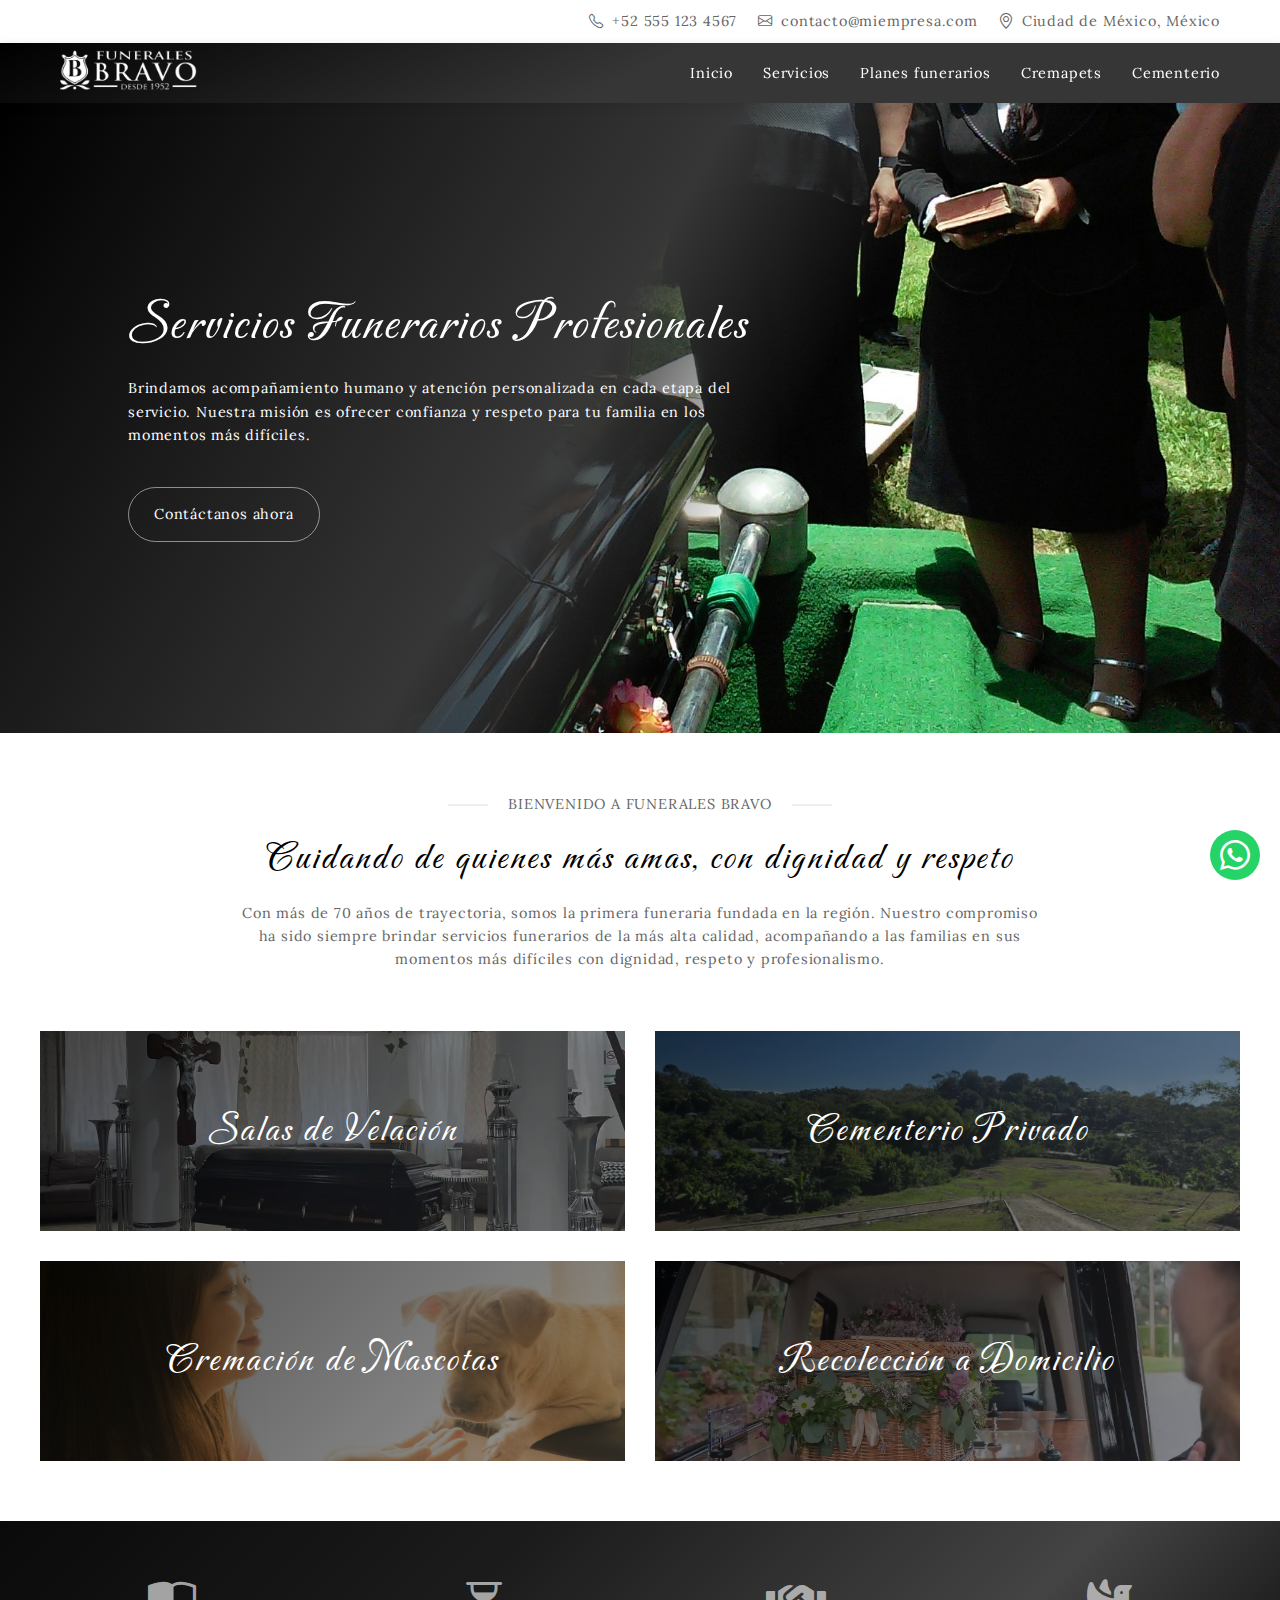
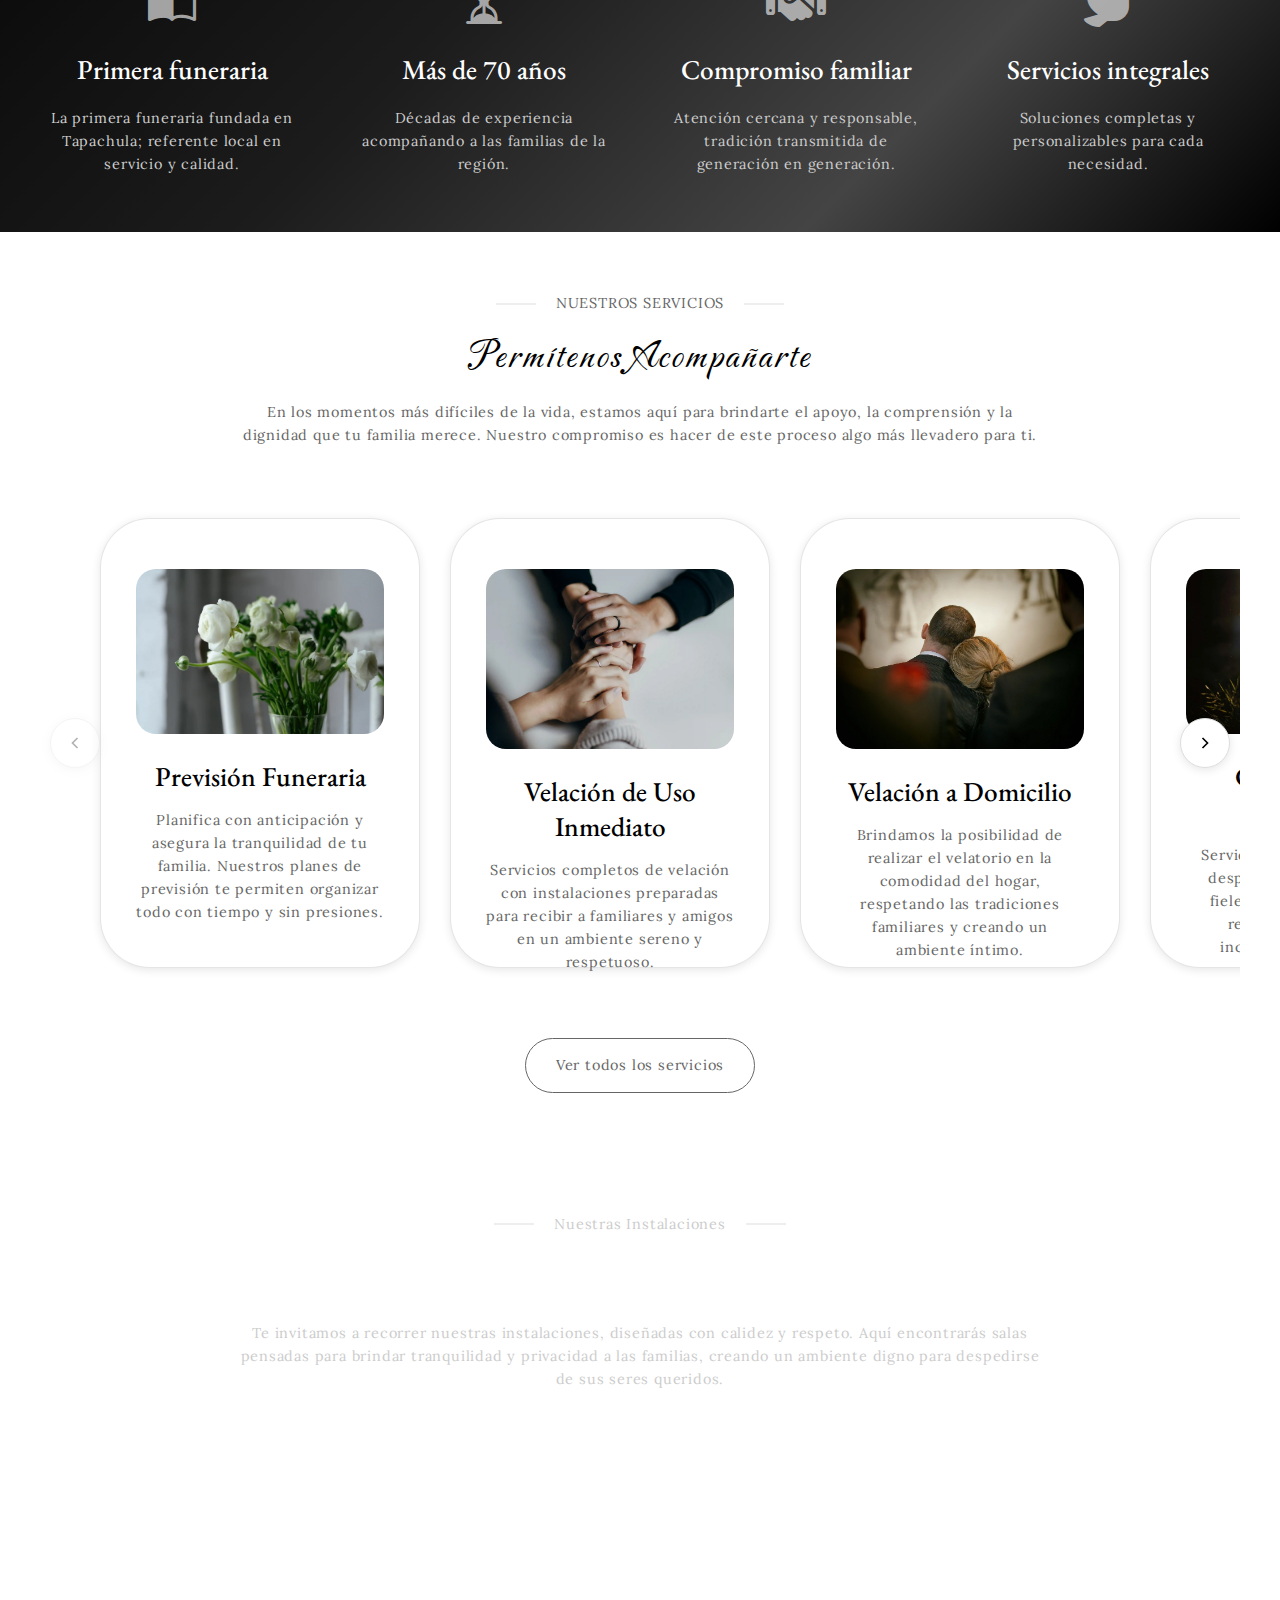
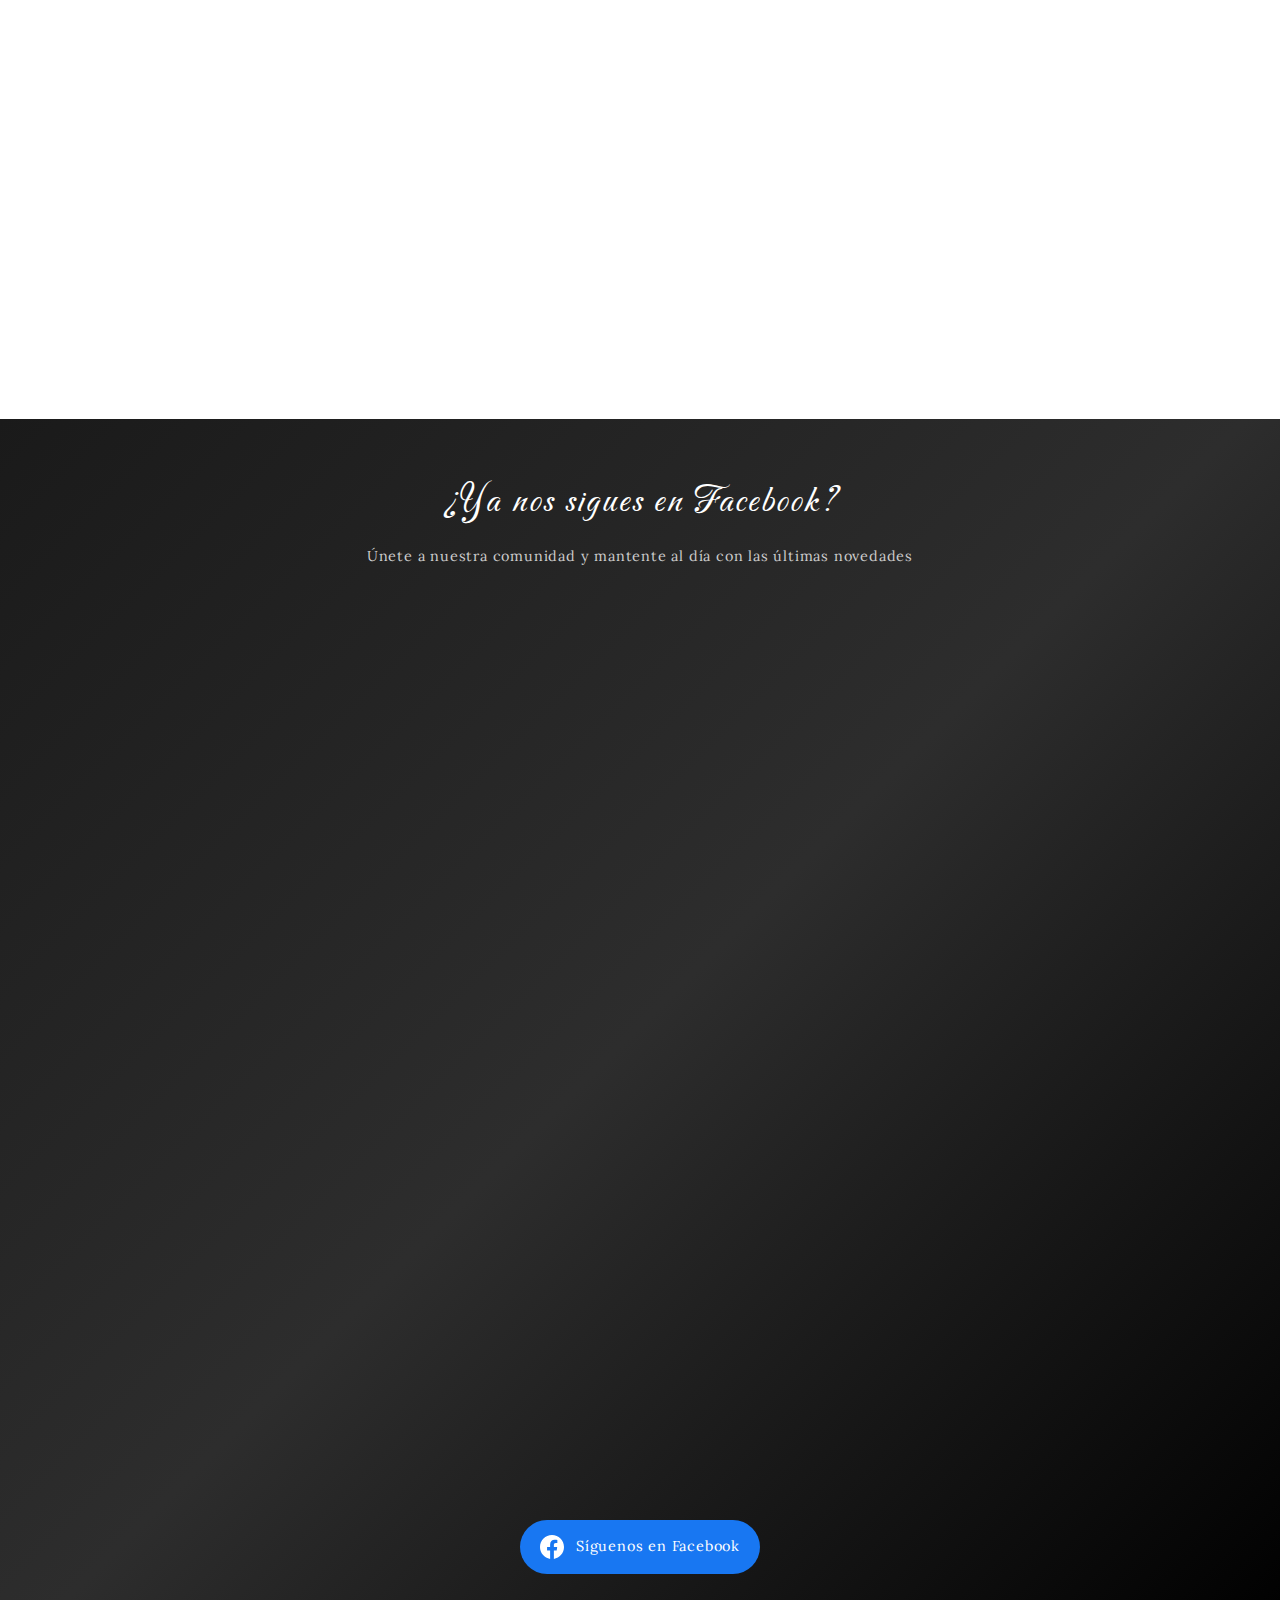
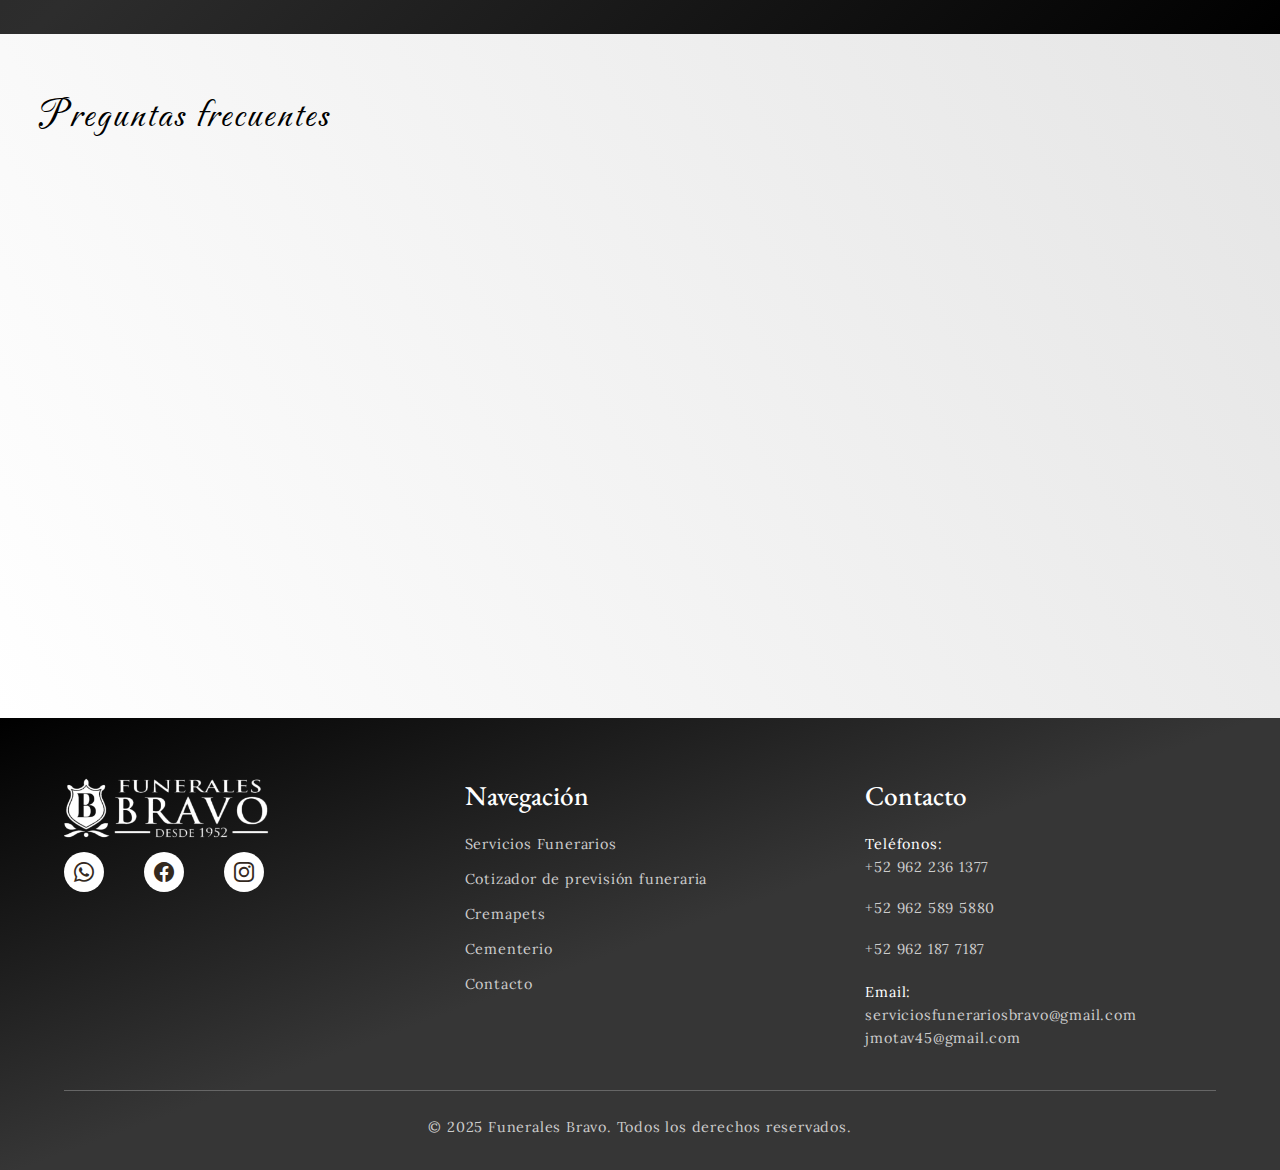
<file: index.html>
<!DOCTYPE html>
<html lang="es-MX">

<head>
    <meta charset="UTF-8">
    <meta name="viewport" content="width=device-width, initial-scale=1.0">
    <title>Funerales Bravo | Servicios funerarios en Tapachula</title>
    <meta name="description"
        content="Atención cálida y profesional en momentos difíciles. Servicios funerarios completos, cremación, velación y más.">
    <meta name="robots" content="index, follow">
    <link rel="icon" href="assets/logos/bravo-icono.ico" type="image/x-icon">
    <link rel="stylesheet" href="css/index.css">
    <link rel="stylesheet" href="assets/global.css">
    <link href="https://fonts.googleapis.com/css2?family=Lora&display=swap" rel="stylesheet">
    <link rel="stylesheet" href="https://cdn.jsdelivr.net/npm/bootstrap-icons@1.11.3/font/bootstrap-icons.css">
    <link rel="stylesheet" href="https://cdnjs.cloudflare.com/ajax/libs/font-awesome/6.5.0/css/all.min.css" />
    <script type="application/ld+json">
        {
        "@context": "https://schema.org",
        "@type": "FuneralHome",
        "name": "Funerales Bravo",
        "url": "https://funeralesbravo.com",
        "address": {
            "@type": "PostalAddress",
            "addressLocality": "Tapachula",
            "addressRegion": "Chiapas",
            "addressCountry": "MX"
        },
        "telephone": "+52 962 236 1377",
        "description": "Servicios funerarios, cremación de mascotas, cementerio privado y planes de previsión en Tapachula, Chiapas.",
        "openingHours": "24/7"
        }
</script>
</head>

<body>
    <div class="contact-bar">
        <div class="container">
            <a href="tel:+525551234567" class="contact-item">
                <i class="bi bi-telephone"></i>
                <span>+52 555 123 4567</span>
            </a>
            <a href="mailto:contacto@miempresa.com" class="contact-item">
                <i class="bi bi-envelope"></i>
                <span>contacto@miempresa.com</span>
            </a>
            <div class="contact-item">
                <i class="bi bi-geo-alt"></i>
                <span>Ciudad de México, México</span>
            </div>
        </div>
    </div>

    <header class="header">
        <div class="container">
            <a href="#" class="logo">
                <img src="assets/logos/breivo-blanco.webp" alt="">
            </a>

            <input type="checkbox" id="menu-toggle" class="menu-toggle">
            <label for="menu-toggle" class="hamburger">
                <span></span>
                <span></span>
                <span></span>
            </label>

            <nav class="nav">
                <li><a class="active-mobile" href="#inicio">Inicio</a></li>
                <li><a href="servicios.html">Servicios</a></li>
                <li><a href="planes.html">Planes funerarios</a></li>
                <li><a href="cremapets.html">Cremapets</a></li>
                <li><a href="cementerio.html">Cementerio</a></li>

                <div class="mobile-contact">
                    <div class="mobile-contact-item">
                        <i class="bi bi-telephone"></i>
                        <span>+52 555 123 4567</span>
                    </div>
                    <div class="mobile-contact-item">
                        <i class="bi bi-envelope"></i>
                        <span>contacto@miempresa.com</span>
                    </div>
                    <div class="mobile-contact-item">
                        <i class="bi bi-geo-alt"></i>
                        <span>Ciudad de México, México</span>
                    </div>
                </div>
            </nav>
        </div>
    </header>

    <section class="hero">
        <div class="hero-content">
            <div>
                <h1>Servicios Funerarios Profesionales</h1>
                <p>
                    Brindamos acompañamiento humano y atención personalizada en cada etapa del servicio.
                    Nuestra misión es ofrecer confianza y respeto para tu familia en los momentos más difíciles.
                </p>
                <a href="contacto.html" class="hero-cta">Contáctanos ahora</a>
            </div>
        </div>
    </section>

    <section class="welcome-section">
        <div class="welcome-container">
            <p class="subtitle">BIENVENIDO A FUNERALES BRAVO</p>
            <h2 class="main-title">Cuidando de quienes más amas, con dignidad y respeto</h2>
            <p class="description">
                Con más de 70 años de trayectoria, somos la primera funeraria fundada en la región. Nuestro compromiso
                ha sido siempre brindar servicios funerarios de la más alta calidad, acompañando a las familias en sus
                momentos más difíciles con dignidad, respeto y profesionalismo.
            </p>

            <div class="features-grid">
                <div class="feature-card velacion">
                    <div class="feature-content">
                        <h2 class="feature-title">Salas de Velación</h2>
                    </div>
                </div>

                <div class="feature-card cementerio">
                    <div class="feature-content">
                        <h2 class="feature-title">Cementerio Privado</h2>
                    </div>
                </div>

                <div class="feature-card cremacion">
                    <div class="feature-content">
                        <h2 class="feature-title">Cremación de Mascotas</h2>
                    </div>
                </div>

                <div class="feature-card recoleccion">
                    <div class="feature-content">
                        <h2 class="feature-title">Recolección a Domicilio</h2>
                    </div>
                </div>
            </div>
        </div>
    </section>

    <section class="destacado-section">
        <div class="destacado-container">
            <div class="destacado-content">

                <div class="destacado-card">
                    <div class="destacado-icon" aria-hidden="true"><i class="bi bi-book-half"></i></div>
                    <h3 class="destacado-card-title">Primera funeraria</h3>
                    <p class="destacado-card-text">La primera funeraria fundada en Tapachula; referente local en
                        servicio y calidad.</p>
                </div>

                <div class="destacado-card">
                    <div class="destacado-icon" aria-hidden="true"><i class="bi bi-hourglass-split"></i></div>
                    <h3 class="destacado-card-title">Más de 70 años</h3>
                    <p class="destacado-card-text">Décadas de experiencia acompañando a las familias de la región.</p>
                </div>

                <div class="destacado-card">
                    <div class="destacado-icon" aria-hidden="true"><i class="fas fa-handshake"></i></div>
                    <h3 class="destacado-card-title">Compromiso familiar</h3>
                    <p class="destacado-card-text">Atención cercana y responsable, tradición transmitida de generación
                        en generación.</p>
                </div>

                <div class="destacado-card">
                    <div class="destacado-icon" aria-hidden="true"><i class="fas fa-dove"></i></div>
                    <h3 class="destacado-card-title">Servicios integrales</h3>
                    <p class="destacado-card-text">Soluciones completas y personalizables para cada necesidad.</p>
                </div>
            </div>
        </div>

    </section>

    <section class="servicios-section">
        <div class="servicios-container">
            <div class="servicios-header">
                <p class="subtitle">NUESTROS SERVICIOS</p>
                <h2 class="main-title">Permítenos Acompañarte</h2>
                <p class="description">En los momentos más difíciles de la vida, estamos aquí para brindarte el apoyo,
                    la comprensión y la
                    dignidad que tu familia merece. Nuestro compromiso es hacer de este proceso algo más llevadero para
                    ti.</p>
            </div>

            <div class="carousel-container">
                <button class="carousel-arrow prev" onclick="scrollCarousel(-1)">
                    <svg viewBox="0 0 24 24" fill="none" stroke="currentColor" stroke-width="2">
                        <polyline points="15,18 9,12 15,6"></polyline>
                    </svg>
                </button>

                <button class="carousel-arrow next" onclick="scrollCarousel(1)">
                    <svg viewBox="0 0 24 24" fill="none" stroke="currentColor" stroke-width="2">
                        <polyline points="9,18 15,12 9,6"></polyline>
                    </svg>
                </button>

                <div class="servicios-grid" id="servicios-grid">
                    <div class="servicios-card">
                        <div class="servicios-img"><img src="assets/imgs/inicio/serv_prevision.webp"
                                alt="Previsión Funeraria"></div>
                        <div>
                            <h3>Previsión Funeraria</h3>
                            <p>Planifica con anticipación y asegura la tranquilidad de tu familia. Nuestros planes de
                                previsión te permiten organizar todo con tiempo y sin presiones.</p>
                        </div>
                    </div>

                    <div class="servicios-card">
                        <div class="servicios-img"><img src="assets/imgs/inicio/serv_inmediato.webp"
                                alt="Velación de Uso Inmediato"></div>
                        <div>
                            <h3>Velación de Uso Inmediato</h3>
                            <p>Servicios completos de velación con instalaciones preparadas para recibir a familiares y
                                amigos en un ambiente sereno y respetuoso.</p>
                        </div>
                    </div>

                    <div class="servicios-card">
                        <div class="servicios-img"><img src="assets/imgs/inicio/serv_domicilio.webp"
                                alt="Velación a Domicilio"></div>
                        <div>
                            <h3>Velación a Domicilio</h3>
                            <p>Brindamos la posibilidad de realizar el velatorio en la comodidad del hogar, respetando
                                las
                                tradiciones familiares y creando un ambiente íntimo.</p>
                        </div>
                    </div>

                    <div class="servicios-card">
                        <div class="servicios-img"><img src="assets/imgs/inicio/serv_cremapets.webp"
                                alt="Cremación de Mascotas"></div>
                        <div>
                            <h3>Cremación de Mascotas</h3>
                            <p>Servicios especializados para despedir a tus compañeros fieles con el mismo amor y
                                respeto
                                que merecen, incluyendo opciones de memorial.</p>
                        </div>
                    </div>

                    <div class="servicios-card">
                        <div class="servicios-img"><img src="assets/imgs/cementerio/cementerio-5.webp"
                                alt="Cementerio Privado"></div>
                        <div>
                            <h3>Cementerio Privado</h3>
                            <p>Espacios tranquilos y bien cuidados para el descanso eterno, con diferentes opciones de
                                sepultura en un entorno natural y apacible.</p>
                        </div>
                    </div>

                    <div class="servicios-card">
                        <div class="servicios-img"><img src="assets/imgs/inicio/serv_traslado.webp"
                                alt="Recolección a Domicilio"></div>
                        <div>
                            <h3>Recolección a Domicilio</h3>
                            <p>Servicio de traslado disponible las 24 horas, manejado por personal capacitado con el
                                máximo
                                respeto y profesionalismo.</p>
                        </div>
                    </div>
                </div>
            </div>

            <div class="servicios-cta">
                <a href="servicios.html" class="servicios-btn">Ver todos los servicios</a>
            </div>
        </div>
    </section>

    <section class="instalaciones-section" id="instalaciones-bg">
        <div class="instalaciones-overlay"></div>
        <div class="instalaciones-content">
            <div class="instalaciones-container">
                <div class="instalaciones-header fade-in-up">
                    <p class="subtitle dux">Nuestras Instalaciones</p>
                    <h2 class="instalaciones-title">Visítanos y conoce nuestro espacio</h2>
                    <p class="description dux">
                        Te invitamos a recorrer nuestras instalaciones, diseñadas con calidez y respeto.
                        Aquí encontrarás salas pensadas para brindar tranquilidad y privacidad a las familias,
                        creando un ambiente digno para despedirse de sus seres queridos.
                    </p>
                </div>

                <div class="mapa-section">
                    <iframe class="mapa-iframe"
                        src="https://www.google.com/maps/embed?pb=!1m18!1m12!1m3!1d7711.40452542088!2d-92.25634690938135!3d14.897917985564481!2m3!1f0!2f0!3f0!3m2!1i1024!2i768!4f13.1!3m3!1m2!1s0x858e0f055813b593%3A0xdcc6d8140da3a316!2sFunerales%20Bravo!5e0!3m2!1sen!2smx!4v1755892255578!5m2!1sen!2smx"
                        style="border:0;" allowfullscreen="" loading="lazy"
                        referrerpolicy="no-referrer-when-downgrade"></iframe>
                </div>
            </div>
        </div>
    </section>

    <section class="facebook-section">
        <div class="content-wrapper">
            <div class="section-header">
                <h2 class="section-title">¿Ya nos sigues en Facebook?</h2>
                <p class="section-subtitle">Únete a nuestra comunidad y mantente al día con las últimas novedades</p>
            </div>

            <div class="iframe-wrapper" style="max-width:500px; width:100%; margin:0 auto;">
                <iframe
                    src="https://www.facebook.com/plugins/page.php?href=https%3A%2F%2Fwww.facebook.com%2FFuneralesBravoTapachula%2F&tabs=timeline&width=500&height=850&small_header=false&adapt_container_width=true&hide_cover=false&show_facepile=true"
                    width="500" height="850" style="border:none;overflow:hidden;width:100%;max-width:500px;"
                    scrolling="no" frameborder="0" allowfullscreen="true"
                    allow="autoplay; clipboard-write; encrypted-media; picture-in-picture; web-share">
                </iframe>
            </div>

            <div class="cta-section">
                <a href="https://www.facebook.com/FuneralesBravoTapachula" class="cta-button" id="followBtn"
                    target="_blank" rel="noopener noreferrer">
                    <svg class="facebook-icon" viewBox="0 0 24 24">
                        <path
                            d="M24 12.073c0-6.627-5.373-12-12-12s-12 5.373-12 12c0 5.99 4.388 10.954 10.125 11.854v-8.385H7.078v-3.47h3.047V9.43c0-3.007 1.792-4.669 4.533-4.669 1.312 0 2.686.235 2.686.235v2.953H15.83c-1.491 0-1.956.925-1.956 1.874v2.25h3.328l-.532 3.47h-2.796v8.385C19.612 23.027 24 18.062 24 12.073z" />
                    </svg>
                    Síguenos en Facebook
                </a>
            </div>
    </section>

    <section class="faq-section">
        <div class="faq-contenido">
            <div class="faq-container">
                <h2 class="faq-title">Preguntas frecuentes</h2>

                <div class="faq-item block2">
                    <button class="faq-question">
                        <span>¿En qué consiste un servicio funerario?</span>
                    </button>
                    <div class="faq-answer">
                        Un servicio funerario es un acompañamiento integral que ofrecemos para honrar y despedir a
                        un ser querido, incluyendo desde la preparación del cuerpo, la organización de la velación y
                        el traslado.

                    </div>
                </div>

                <div class="faq-item block2">
                    <button class="faq-question">
                        <span>¿Qué debo hacer si una persona fallece en casa?</span>
                    </button>
                    <div class="faq-answer">
                        Llama con tranquilidad y confianza; estamos aquí para apoyarte y acompañarte en este difícil
                        momento, y nos encargaremos de todo el proceso de recolección lo antes posible.
                    </div>
                </div>

                <div class="faq-item block2">
                    <button class="faq-question">
                        <span>¿Puedo elegir el lugar donde se realiza la velación?</span>
                    </button>
                    <div class="faq-answer">
                        Sí, ofrecemos un servicio flexible respecto a la ubicación; la velación puede realizarse
                        tanto en nuestras instalaciones como en el domicilio que prefiera el cliente.
                    </div>
                </div>

                <div class="faq-item block2">
                    <button class="faq-question">
                        <span>¿Se puede pagar el servicio funerario a crédito o solo es de contado?</span>
                    </button>
                    <div class="faq-answer">
                        Los servicios inmediatos se pagan al contado. La previsión funeraria se maneja con pagos a
                        crédito. Aceptamos pagos mediante transferencia, tarjeta de débito, tarjeta de crédito o en
                        efectivo. </div>
                </div>

                <div class="faq-item block2">
                    <button class="faq-question">
                        <span>¿Puedo hacer los trámites de forma digital o debo acudir personalmente?</span>
                    </button>
                    <div class="faq-answer">
                        Los documentos pueden entregarse en formato digital mediante WhatsApp, siempre que sean
                        legibles para la
                        validación de datos. También puedes acudir personalmente a nuestras oficinas ubicadas en:
                        <br> <br> Central oriente 82<br>
                        Prolongación. Fraccionamiento Guadalupe,<br>
                        Tapachula, Chiapas. <br><br>
                        (Referencia: Frente a la villa de Guadalupe.)
                    </div>
                </div>

                <div class="faq-item block2">
                    <button class="faq-question">
                        <span>¿Es posible planear un servicio funerario con anticipación?</span>
                    </button>
                    <div class="faq-answer">
                        Sí, con nuestro servicio de previsión funeraria puedes planificar un servicio funerario,
                        conoce más dando dlick <a href="servicios.html">aquí</a>.
                    </div>
                </div>

                <div class="faq-item block2">
                    <button class="faq-question">
                        <span>¿Qué sucede si la persona ya contaba con un plan funerario contratado
                            previamente?</span>
                    </button>
                    <div class="faq-answer">
                        Somos una empresa independiente y ofrecemos servicios exclusivos para clientes de Funerales
                        Bravo. Si ya cuentas con un plan funerario con otra empresa, te recomendamos ponerte en
                        contacto directamente con ellos para mayor información.
                    </div>
                </div>
            </div>
    </section>

    <footer class="footer">
        <div class="footer-container">
            <div class="footer-column">
                <div class="footer-logo"><img src="assets/logos/breivo-blanco.webp" alt=""></div>
                <div class="social-icons">
                    <a href="https://wa.me/529622361377" class="social-icon" title="WhatsApp">
                        <i class="bi bi-whatsapp"></i>
                    </a>
                    <a href="https://www.facebook.com/FuneralesBravoTapachula/" class="social-icon" title="Facebook">
                        <i class="bi bi-facebook"></i>
                    </a>
                    <a href="https://www.instagram.com/funerales_bravo/" class="social-icon" title="Instagram">
                        <i class="bi bi-instagram"></i>
                    </a>
                </div>
            </div>

            <div class="footer-column">
                <h3>Navegación</h3>
                <nav class="footer-nav">
                    <ul>
                        <li><a href="servicios.html">Servicios Funerarios</a></li>
                        <li><a href="cotizador.html">Cotizador de previsión funeraria</a></li>
                        <li><a href="cremapets.html">Cremapets</a></li>
                        <li><a href="cementerio.html">Cementerio</a></li>
                        <li><a href="contacto.html">Contacto</a></li>
                    </ul>
                </nav>
            </div>

            <div class="footer-column">
                <h3>Contacto</h3>
                <div class="footer-contact">
                    <p><strong>Teléfonos:</strong></p>
                    <a href="tel:+529622361377">+52 962 236 1377</a><br>
                    <a href="tel:+529625895880">+52 962 589 5880</a><br>
                    <a href="tel:+529621877187">+52 962 187 7187</a>

                    <p style="margin-top: 20px;"><strong>Email:</strong></p>
                    <a href="mailto:serviciosfunerariosbravo@gmail.com">serviciosfunerariosbravo@gmail.com</a>
                    <a href="mailto:jmotav45@gmail.com">jmotav45@gmail.com</a>
                </div>
            </div>
        </div>

        <div class="footer-bottom">
            <p>&copy; 2025 Funerales Bravo. Todos los derechos reservados.</p>
        </div>
    </footer>

    <div class="prevision-popup" id="previsionPopup">
        <button class="popup-close" onclick="hidePopup()" aria-label="Cerrar">&times;</button>

        <div class="popup-content">
            <h3 class="popup-title">Planifica Ahora y Ahorra</h3>
            <p class="popup-subtitle">Servicio de Previsión Funeraria</p>

            <div class="popup-offer">
                <div class="popup-discount">50% OFF</div>
                <div class="popup-offer-text">Ahorra hasta un 50% a diferencia de un servicio de uso inmediato</div>
            </div>

            <a href="servicios.html" class="popup-cta">Más información</a>
            <a href="tel:+529622361377" class="popup-cta">Llamar Ahora</a>

            <span class="popup-phone">Asesoría gratuita sin compromiso</span>
        </div>
    </div>

    <a href="https://wa.me/529622361377" class="whatsapp-float" target="_blank"
        aria-label="Chatea con nosotros por WhatsApp">
        <i class="bi bi-whatsapp" aria-hidden="true"></i>
    </a>

    <script src="js/index.js" defer></script>
</body>

</html>
</file>
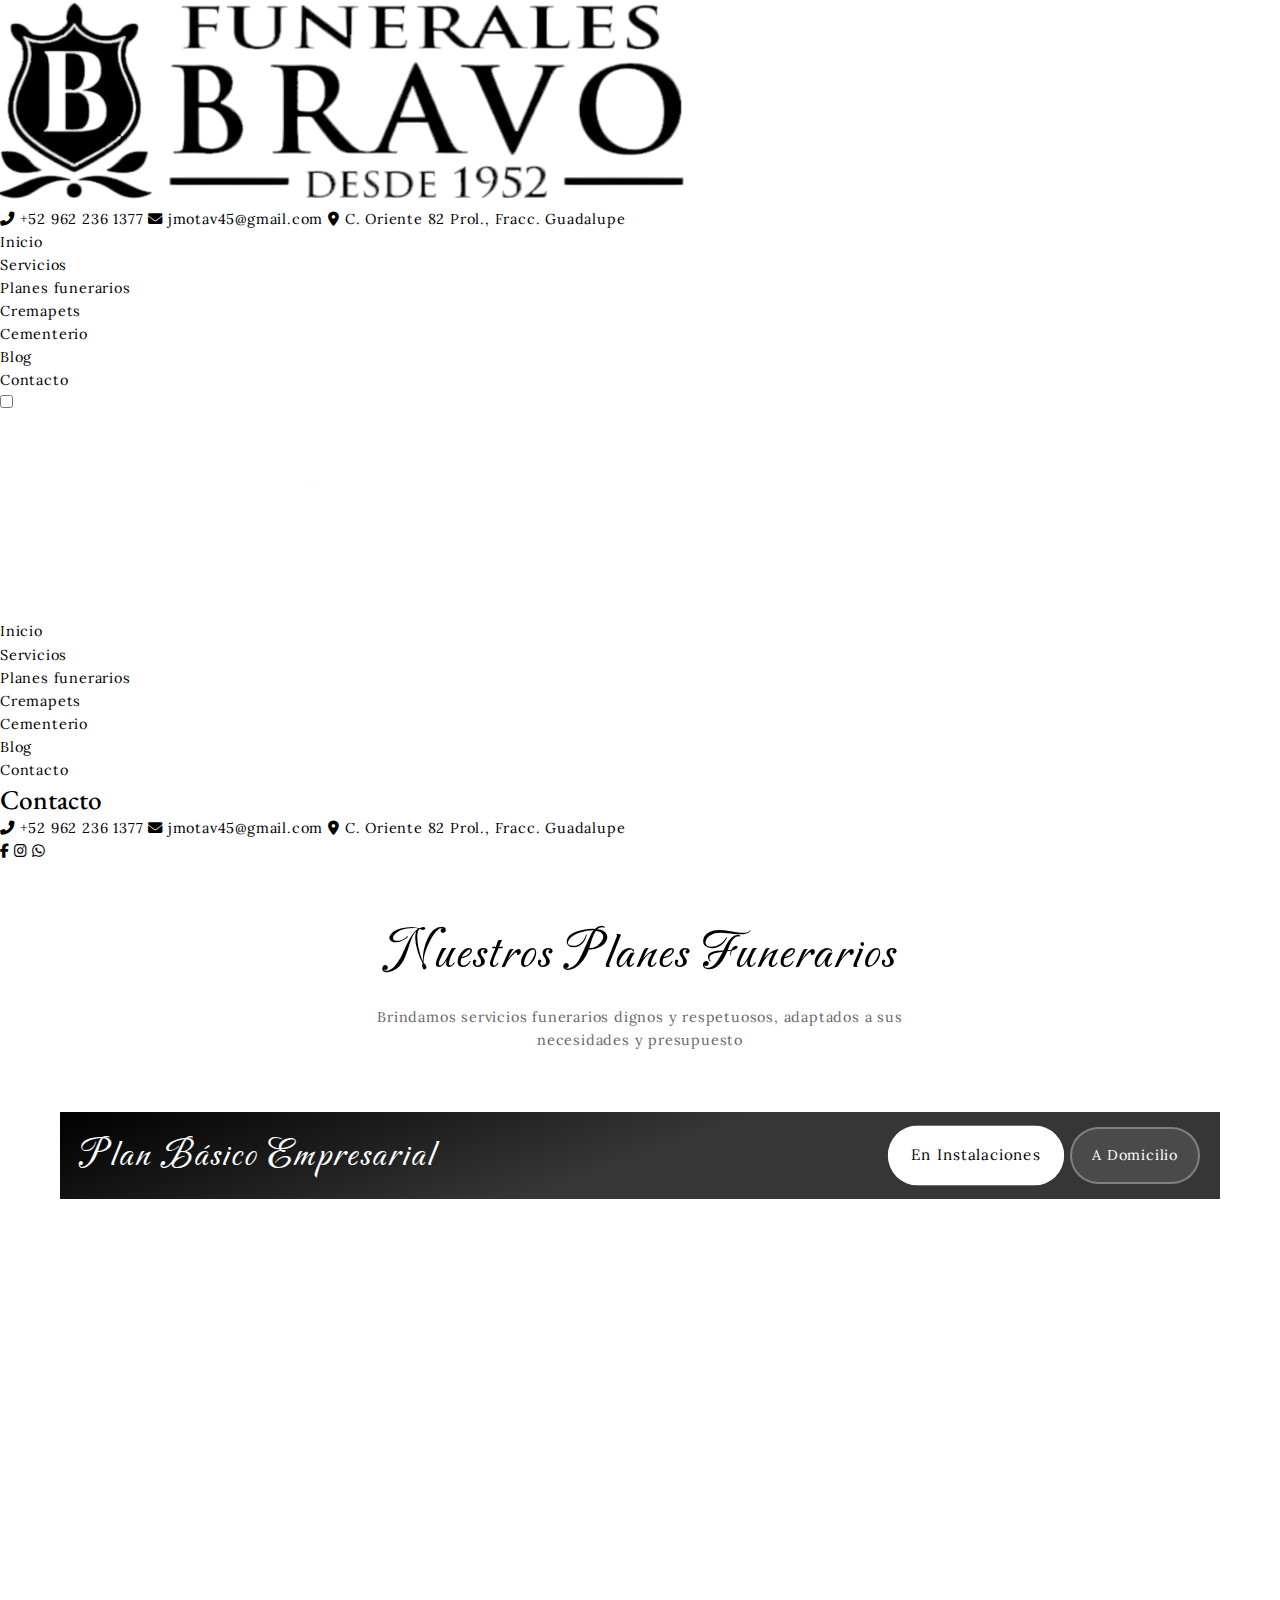
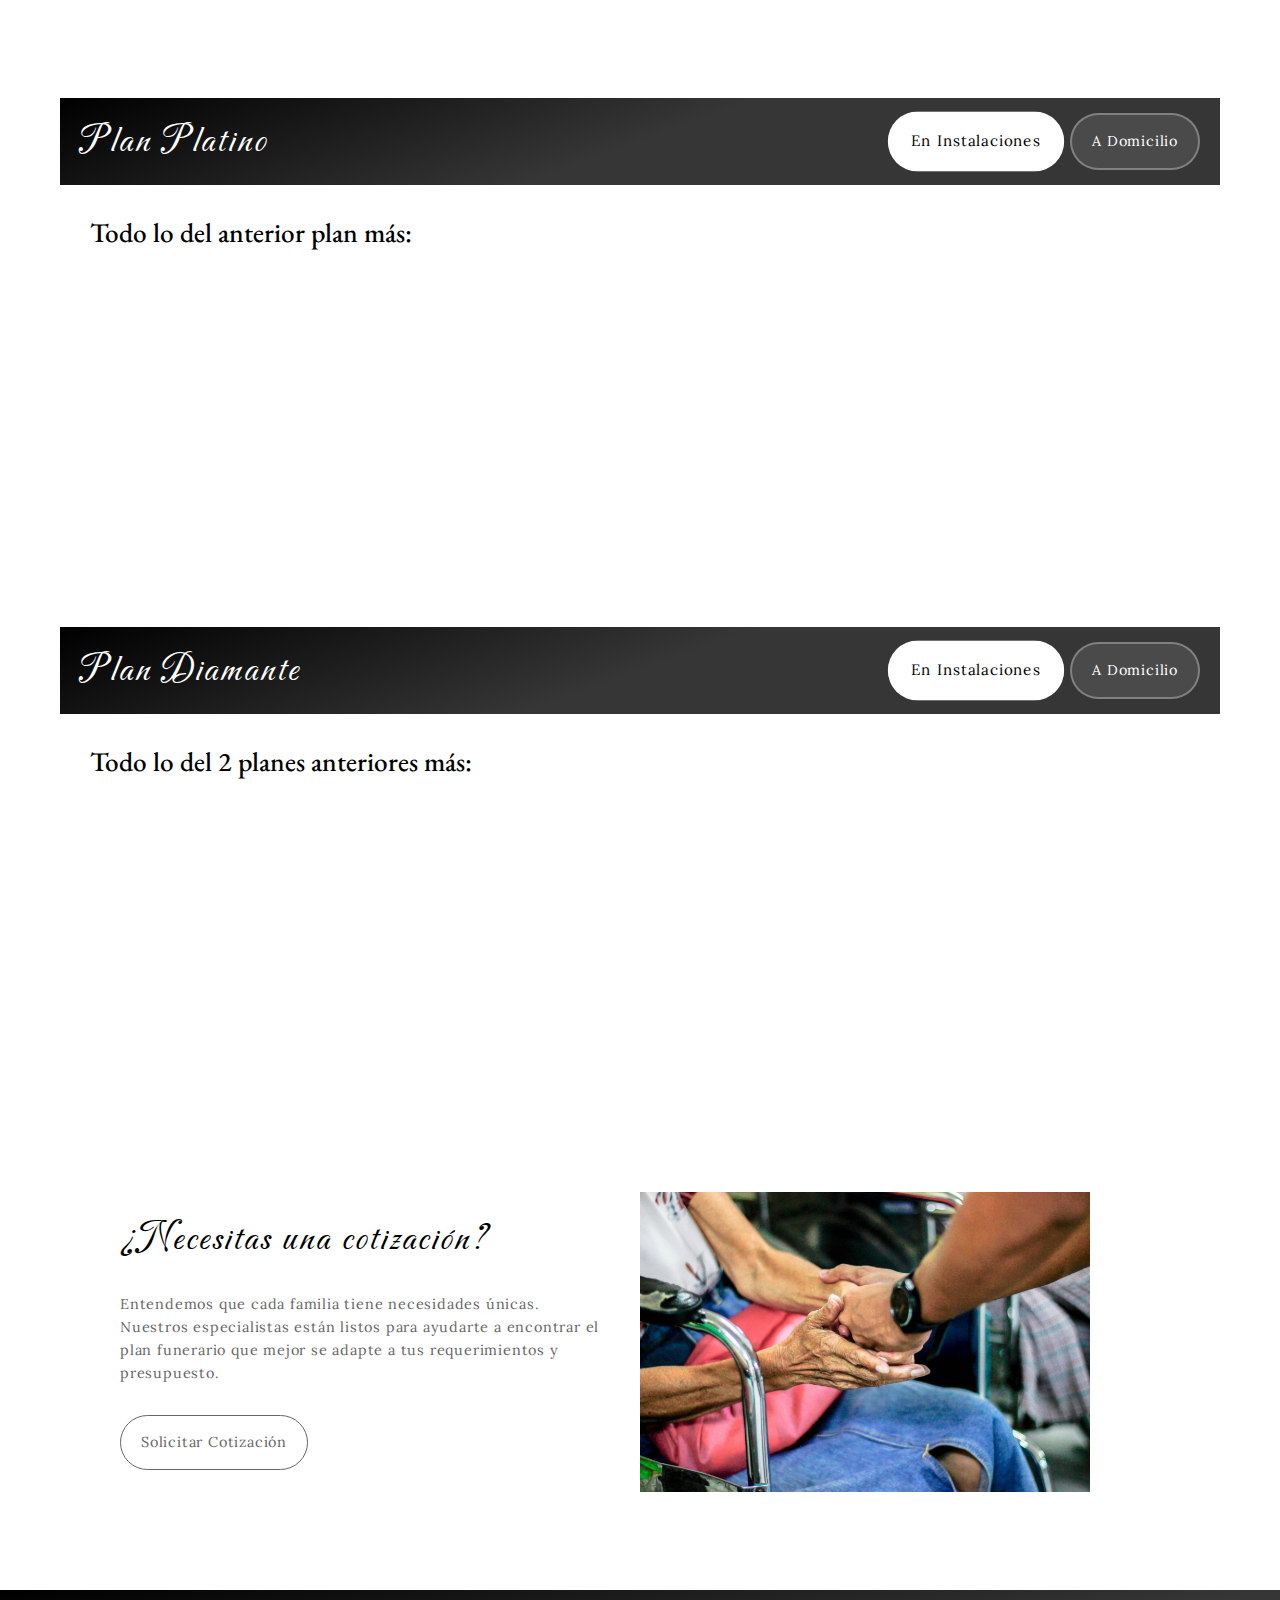
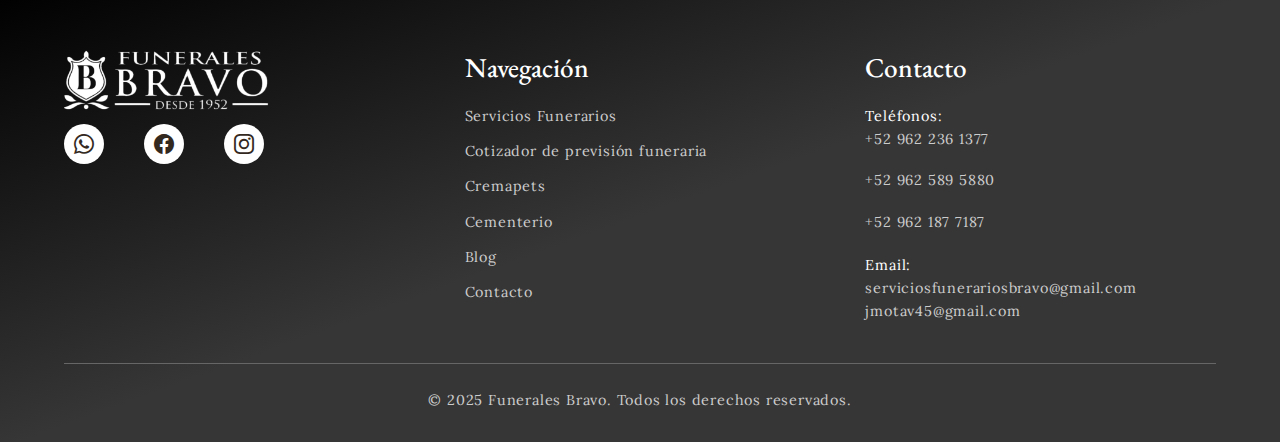
<file: planes.html>
<!DOCTYPE html>
<html lang="en">

<head>
    <meta charset="UTF-8">
    <meta name="viewport" content="width=device-width, initial-scale=1.0">
    <title>Planes Funerarios en Tapachula | Funerales Bravo</title>
    <meta name="description"
        content="Explora nuestros planes funerarios en Tapachula: opciones flexibles y accesibles que incluyen velación, cremación, traslados y servicios integrales para brindar tranquilidad a tu familia.">
    <meta name="robots" content="index, follow">
    <link rel="icon" href="assets/logos/bravo-icono.ico" type="image/x-icon">
    <link rel="stylesheet" href="css/planes.css">
    <link rel="stylesheet" href="assets/global.css">
    <link href="https://fonts.googleapis.com/css2?family=Lora&display=swap" rel="stylesheet">
    <link rel="stylesheet" href="https://cdn.jsdelivr.net/npm/bootstrap-icons@1.11.3/font/bootstrap-icons.css">
    <link rel="stylesheet" href="https://cdnjs.cloudflare.com/ajax/libs/font-awesome/6.5.0/css/all.min.css" />
</head>

<body>
    <div class="top-header">
        <div class="top-header-container">
            <a href="index.html" class="main-logo">
                <img src="assets/logos/breivo-black.png" alt="">
            </a>

            <div class="top-contact">
                <a href="tel:+529622361377" class="contact-item">
                    <i class="fas fa-phone-alt"></i>
                    <span>+52 962 236 1377</span>
                </a>
                <a href="mailto:jmotav45@gmail.com" class="contact-item">
                    <i class="fas fa-envelope"></i>
                    <span>jmotav45@gmail.com</span>
                </a>
                <a href="https://maps.app.goo.gl/W5hTDGeyPNEVw9UK6" class="contact-item">
                    <i class="fas fa-map-marker-alt"></i>
                    <span>C. Oriente 82 Prol., Fracc. Guadalupe</span>
                </a>
            </div>
        </div>
    </div>

    <header class="nav-header">
        <div class="nav-container">
            <nav class="nav-desktop">
                <li><a href="index.html">Inicio</a></li>
                <li><a href="servicios.html">Servicios</a></li>
                <li><a class="active" href="planes.html">Planes funerarios</a></li>
                <li><a href="cremapets.html">Cremapets</a></li>
                <li><a href="cementerio.html">Cementerio</a></li>
                <li><a href="blog.html">Blog</a></li>
                <li><a href="contacto.html">Contacto</a></li>
            </nav>

            <input type="checkbox" id="menu-toggle" class="menu-checkbox">
            <label for="menu-toggle" class="menu-toggle">
                <span class="hamburger"></span>
                <span class="hamburger"></span>
                <span class="hamburger"></span>
            </label>

            <nav class="nav-mobile">
                <div class="nav-mobile-content">
                    <div class="mobile-logo">
                        <img src="assets/logos/breivo-blanco.webp" alt="">
                    </div>

                    <ul class="nav-mobile-list">
                        <li><a href="index.html">Inicio</a></li>
                        <li><a href="servicios.html">Servicios</a></li>
                        <li><a class="active-mobile" href="planes.html">Planes funerarios</a></li>
                        <li><a href="cremapets.html">Cremapets</a></li>
                        <li><a href="cementerio.html">Cementerio</a></li>
                        <li><a href="blog.html">Blog</a></li>
                        <li><a href="contacto.html">Contacto</a></li>
                    </ul>

                    <div class="contact-mobile">
                        <h3>Contacto</h3>
                        <a href="tel:+529622361377" class="mobile-contact-item">
                            <i class="fas fa-phone-alt"></i>
                            <span>+52 962 236 1377</span>
                        </a>
                        <a href="mailto:jmotav45@gmail.com" class="mobile-contact-item">
                            <i class="fas fa-envelope"></i>
                            <span>jmotav45@gmail.com</span>
                        </a>
                        <a href="https://maps.app.goo.gl/W5hTDGeyPNEVw9UK6" class="mobile-contact-item">
                            <i class="fas fa-map-marker-alt"></i>
                            <span>C. Oriente 82 Prol., Fracc. Guadalupe</span>
                        </a>

                        <div class="social-links">
                            <a href="https://www.facebook.com/FuneralesBravoTapachula/" aria-label="Facebook"><i
                                    class="fab fa-facebook-f"></i></a>
                            <a href="https://www.instagram.com/funerales_bravo/" aria-label="Instagram"><i
                                    class="fab fa-instagram"></i></a>
                            <a href="https://wa.me/529622361377" aria-label="WhatsApp"><i
                                    class="fab fa-whatsapp"></i></a>
                        </div>
                    </div>
                </div>
            </nav>
        </div>
    </header>

    <div class="container">
        <div class="intro">
            <h1>Nuestros Planes Funerarios</h1>
            <p>Brindamos servicios funerarios dignos y respetuosos, adaptados a sus necesidades y presupuesto</p>
        </div>


        <div class="plan-card plan-basico">
            <div class="plan-header">
                <h2 class="plan-title">Plan Básico Empresarial</h2>
                <div class="toggle-buttons">
                    <button class="toggle-btn active" onclick="toggleContent('basico', 'instalaciones')">En
                        Instalaciones</button>
                    <button class="toggle-btn" onclick="toggleContent('basico', 'domicilio')">A Domicilio</button>
                </div>
            </div>
            <div class="plan-content">
                <div id="basico-instalaciones" class="content-section active">
                    <div class="plan-features">
                        <div class="feature-item block2 block2">Sala de velación por 24h en nuestras
                            instalaciones</span></div>
                        <div class="feature-item block2">Equipo de velación</div>
                        <div class="feature-item block2">Personal de apoyo en sala</div>
                        <div class="feature-item block2">Féretro artesanal de madera o metálico</div>
                        <div class="feature-item block2">Servicio de embalsamado y preparado estético</div>
                        <div class="feature-item block2 mobile-hidden">Servicio de cafeteria (Agua, refresco y variedad
                            de
                            tés, Café y complementos)</div>
                        <div class="feature-item block2 mobile-hidden">100 piezas de pan dulce</div>
                        <div class="feature-item block2 mobile-hidden">Servicio de carroza y traslado</div>
                        <div class="feature-item block2 mobile-hidden">Cortejo fúnebre</div>
                        <div class="feature-item block2 mobile-hidden">Arreglo floral natural (1 pieza)</div>
                        <div class="feature-item block2 mobile-hidden">Apoyo en la gestión de trámites y certificado
                            (formato)</div>
                        <div class="feature-item block2 mobile-hidden">Obituario digital</div>
                        <div class="feature-item block2 mobile-hidden">Recuerdo a la memoria del ser amado</div>
                    </div>
                    <button class="ver-mas-btn" onclick="toggleMobileContent('basico-instalaciones')">
                        Ver más <span class="arrow">↓</span>
                    </button>
                </div>

                <div id="basico-domicilio" class="content-section">
                    <div class="plan-features">
                        <h3>Servicio a domicilio incluye:</h3>
                        <div class="feature-item block2">Féretro artesanal de madera o metálico</span></div>
                        <div class="feature-item block2">Equipo de velación por 24h</div>
                        <div class="feature-item block2">Servicio de embalsamado y preparado estético</div>
                        <div class="feature-item block2">30 sillas de madera</div>
                        <div class="feature-item block2">Servicio de embalsamado y preparado estético</div>
                        <div class="feature-item block2 mobile-hidden">Servicio de cafeteria (1 bolsa de café orgánico y
                            1
                            kilo de azúcar100 piezas de pan dulce, Préstamo de 1 cafetera por 24 horas)</div>
                        <div class="feature-item block2 mobile-hidden">Traslado local</div>
                        <div class="feature-item block2 mobile-hidden">Cortejo fúnebre</div>
                        <div class="feature-item block2 mobile-hidden">Arreglo floral natural (1 pieza)</div>
                        <div class="feature-item block2 mobile-hidden">Apoyo en la gestión de trámites y certificado
                            (formato)</div>
                        <div class="feature-item block2 mobile-hidden">Obituario digital</div>
                        <div class="feature-item block2 mobile-hidden">Recuerdo a la memoria del ser amado</div>
                    </div>
                    <button class="ver-mas-btn" onclick="toggleMobileContent('basico-domicilio')">
                        Ver más <span class="arrow">↓</span>
                    </button>
                </div>
            </div>
        </div>


        <div class="plan-card plan-platino">
            <div class="plan-header">
                <h2 class="plan-title">Plan Platino</h2>
                <div class="toggle-buttons">
                    <button class="toggle-btn active" onclick="toggleContent('platino', 'instalaciones')">En
                        Instalaciones</button>
                    <button class="toggle-btn" onclick="toggleContent('platino', 'domicilio')">A Domicilio</button>
                </div>
            </div>
            <div class="plan-content">
                <div id="platino-instalaciones" class="content-section active">
                    <div class="plan-features">
                        <h3>Todo lo del anterior plan más:</h3>
                        <div class="feature-item block2">Atención personalizada en sala</span></div>
                        <div class="feature-item block2">Féretro de madera con herrajes dorados (3 modelos)</div>
                        <div class="feature-item block2">Placa QR memorial</div>
                        <div class="feature-item block2">Obituario impreso (además del digital)</div>
                        <div class="feature-item block2">Certificado de defunción (cuando se ocupe)</div>
                        <div class="feature-item block2 mobile-hidden">Arreglos florales naturales (2 piezas en total)
                        </div>
                        <div class="feature-item block2 mobile-hidden">Barra de bebidas ilimitadas</div>
                        <div class="feature-item block2 mobile-hidden">Barra de alimentos (150 piezas de bocadillos)
                        </div>
                        <div class="feature-item block2 mobile-hidden">Café orgánico regional</div>
                        <div class="feature-item block2 mobile-hidden">Arreglo floral natural (1 pieza)</div>
                        <div class="feature-item block2 mobile-hidden">200 piezas de pan dulce (en lugar de 100)</div>
                    </div>
                    <button class="ver-mas-btn" onclick="toggleMobileContent('platino-instalaciones')">
                        Ver más <span class="arrow">↓</span>
                    </button>
                </div>
                <div id="platino-domicilio" class="content-section">
                    <div class="plan-features">
                        <h3>Servicio a domicilio platino incluye:</h3>
                        <div class="feature-item block2">Féretro de madera con herrajes dorados (3 modelos)</span></div>
                        <div class="feature-item block2">Kit de velación por 24 horas y caballete</div>
                        <div class="feature-item block2">1 carpa y 100 sillas por 24 horas (en lugar de 30 sillas)</div>
                        <div class="feature-item block2">Preparado estético e higiénico</div>
                        <div class="feature-item block2">Obituario impreso (además del digital)</div>
                        <div class="feature-item block2 mobile-hidden">Placa QR memorial
                        </div>
                        <div class="feature-item block2 mobile-hidden">Certificado de defunción (cuando se requiera)
                        </div>
                        <div class="feature-item block2 mobile-hidden">Arreglos florales naturales (2 piezas en total)
                        </div>
                        <div class="feature-item block2 mobile-hidden">Barra de alimentos y bebidas</div>
                        <div class="feature-item block2 mobile-hidden">Mesa y mantel de presentación</div>
                        <div class="feature-item block2 mobile-hidden">200 piezas de pan dulce (en lugar de 100)</div>
                        <div class="feature-item block2 mobile-hidden">2 kilos de café y 2 kilos de azúcar (en lugar de
                            1 y
                            1)</div>
                        <div class="feature-item block2 mobile-hidden">12 litros de refresco y 100 vasos desechables
                        </div>
                        <div class="feature-item block2 mobile-hidden">100 tamales (sujeto a disponibilidad)</div>

                    </div>
                    <button class="ver-mas-btn" onclick="toggleMobileContent('platino-domicilio')">
                        Ver más <span class="arrow">↓</span>
                    </button>
                </div>
            </div>
        </div>

        <div class="plan-card plan-diamante">
            <div class="plan-header">
                <h2 class="plan-title">Plan Diamante</h2>
                <div class="toggle-buttons">
                    <button class="toggle-btn active" onclick="toggleContent('diamante', 'instalaciones')">En
                        Instalaciones</button>
                    <button class="toggle-btn" onclick="toggleContent('diamante', 'domicilio')">A Domicilio</button>
                </div>
            </div>
            <div class="plan-content">
                <div id="diamante-instalaciones" class="content-section active">
                    <div class="plan-features">
                        <h3>Todo lo del 2 planes anteriores más:</h3>
                        <div class="feature-item block2">Féretro de madera de alta gama con maderas preciosas</span>
                        </div>
                        <div class="feature-item block2">Recuerdo a la memoria del ser amado y placa QR memorial</div>
                        <div class="feature-item block2">Arreglos florales naturales (2 piezas) + corona conmemorativa
                        </div>
                        <div class="feature-item block2">Habitación de reposo para familia (Hotel Kamico)</div>
                        <div class="feature-item block2">Barra de alimentos diamante (300 piezas de pan dulce (en lugar
                            de
                            200)
                            200 piezas de bocadillos (sujeto a disponibilidad))</div>
                        <div class="feature-item block2 mobile-hidden">Arreglos florales naturales (2 piezas en total)
                        </div>
                        <div class="feature-item block2 mobile-hidden">Loza para alimentos</div>
                        <div class="feature-item block2 mobile-hidden">Atención personalizada</div>
                    </div>
                    <button class="ver-mas-btn" onclick="toggleMobileContent('diamante-instalaciones')">
                        Ver más <span class="arrow">↓</span>
                    </button>
                </div>
                <div id="diamante-domicilio" class="content-section">
                    <div class="plan-features">
                        <h3>Servicio a domicliio diamante incluye todo lo del 2 planes anteriores más:</h3>
                        <div class="feature-item block2">Féretro de madera de alta gama con maderas preciosas</span>
                        </div>
                        <div class="feature-item block2">2 carpas y 150 sillas por 24 horas (en lugar de 1 carpa y 100
                            sillas)</div>
                        <div class="feature-item block2">Traslado de ofrendas florales
                        </div>
                        <div class="feature-item block2">Arreglos florales naturales (2 piezas) + corona conmemorativa
                        </div>
                        <div class="feature-item block2">2 cafeteras (en lugar de 1)</div>
                        <div class="feature-item block2 mobile-hidden">300 piezas de pan dulce (en lugar de 200)
                        </div>
                        <div class="feature-item block2 mobile-hidden">3 kilos de café y 4 kilos de azúcar (en lugar de
                            2 y
                            2)</div>
                        <div class="feature-item block2 mobile-hidden">200 vasos desechables (en lugar de 100)</div>
                        <div class="feature-item block2 mobile-hidden">24 litros de refresco (en lugar de 12)</div>
                    </div>
                    <button class="ver-mas-btn" onclick="toggleMobileContent('diamante-domicilio')">
                        Ver más <span class="arrow">↓</span>
                    </button>
                </div>
            </div>
        </div>

        <div class="cotizar-section">
            <div class="cotizar-content">
                <div class="cotizar-text">
                    <h2 class="cotizar-title">¿Necesitas una cotización?</h2>
                    <p class="cotizar-description">
                        Entendemos que cada familia tiene necesidades únicas. Nuestros especialistas están listos
                        para ayudarte a encontrar el plan funerario que mejor se adapte a tus requerimientos y
                        presupuesto.
                    </p>
                    <a href="#" class="cotizar-cta">Solicitar Cotización</a>
                </div>
                <div class="cotizar-image">
                    <img src="assets/imgs/servicios/img-03.jpg" alt="">
                </div>
            </div>
        </div>
    </div>

    <footer class="footer">
        <div class="footer-container">
            <div class="footer-column">
                <div class="footer-logo"><img src="assets/logos/breivo-blanco.webp" alt=""></div>
                <div class="social-icons">
                    <a href="https://wa.me/529622361377" class="social-icon" title="WhatsApp">
                        <i class="bi bi-whatsapp"></i>
                    </a>
                    <a href="https://www.facebook.com/FuneralesBravoTapachula/" class="social-icon" title="Facebook">
                        <i class="bi bi-facebook"></i>
                    </a>
                    <a href="https://www.instagram.com/funerales_bravo/" class="social-icon" title="Instagram">
                        <i class="bi bi-instagram"></i>
                    </a>
                </div>
            </div>

            <div class="footer-column">
                <h3>Navegación</h3>
                <nav class="footer-nav">
                    <ul>
                        <li><a href="servicios.html">Servicios Funerarios</a></li>
                        <li><a href="cotizador.html">Cotizador de previsión funeraria</a></li>
                        <li><a href="cremapets.html">Cremapets</a></li>
                        <li><a href="cementerio.html">Cementerio</a></li>
                        <li><a href="blog.html">Blog</a></li>
                        <li><a href="contacto.html">Contacto</a></li>
                    </ul>
                </nav>
            </div>

            <div class="footer-column">
                <h3>Contacto</h3>
                <div class="footer-contact">
                    <p><strong>Teléfonos:</strong></p>
                    <a href="tel:+529622361377">+52 962 236 1377</a><br>
                    <a href="tel:+529625895880">+52 962 589 5880</a><br>
                    <a href="tel:+529621877187">+52 962 187 7187</a>

                    <p style="margin-top: 20px;"><strong>Email:</strong></p>
                    <a href="mailto:serviciosfunerariosbravo@gmail.com">serviciosfunerariosbravo@gmail.com</a>
                    <a href="mailto:jmotav45@gmail.com">jmotav45@gmail.com</a>
                </div>
            </div>
        </div>

        <div class="footer-bottom">
            <p>&copy; 2025 Funerales Bravo. Todos los derechos reservados.</p>
        </div>
    </footer>

    <script src="js/planes.js"></script>

</html>
</file>
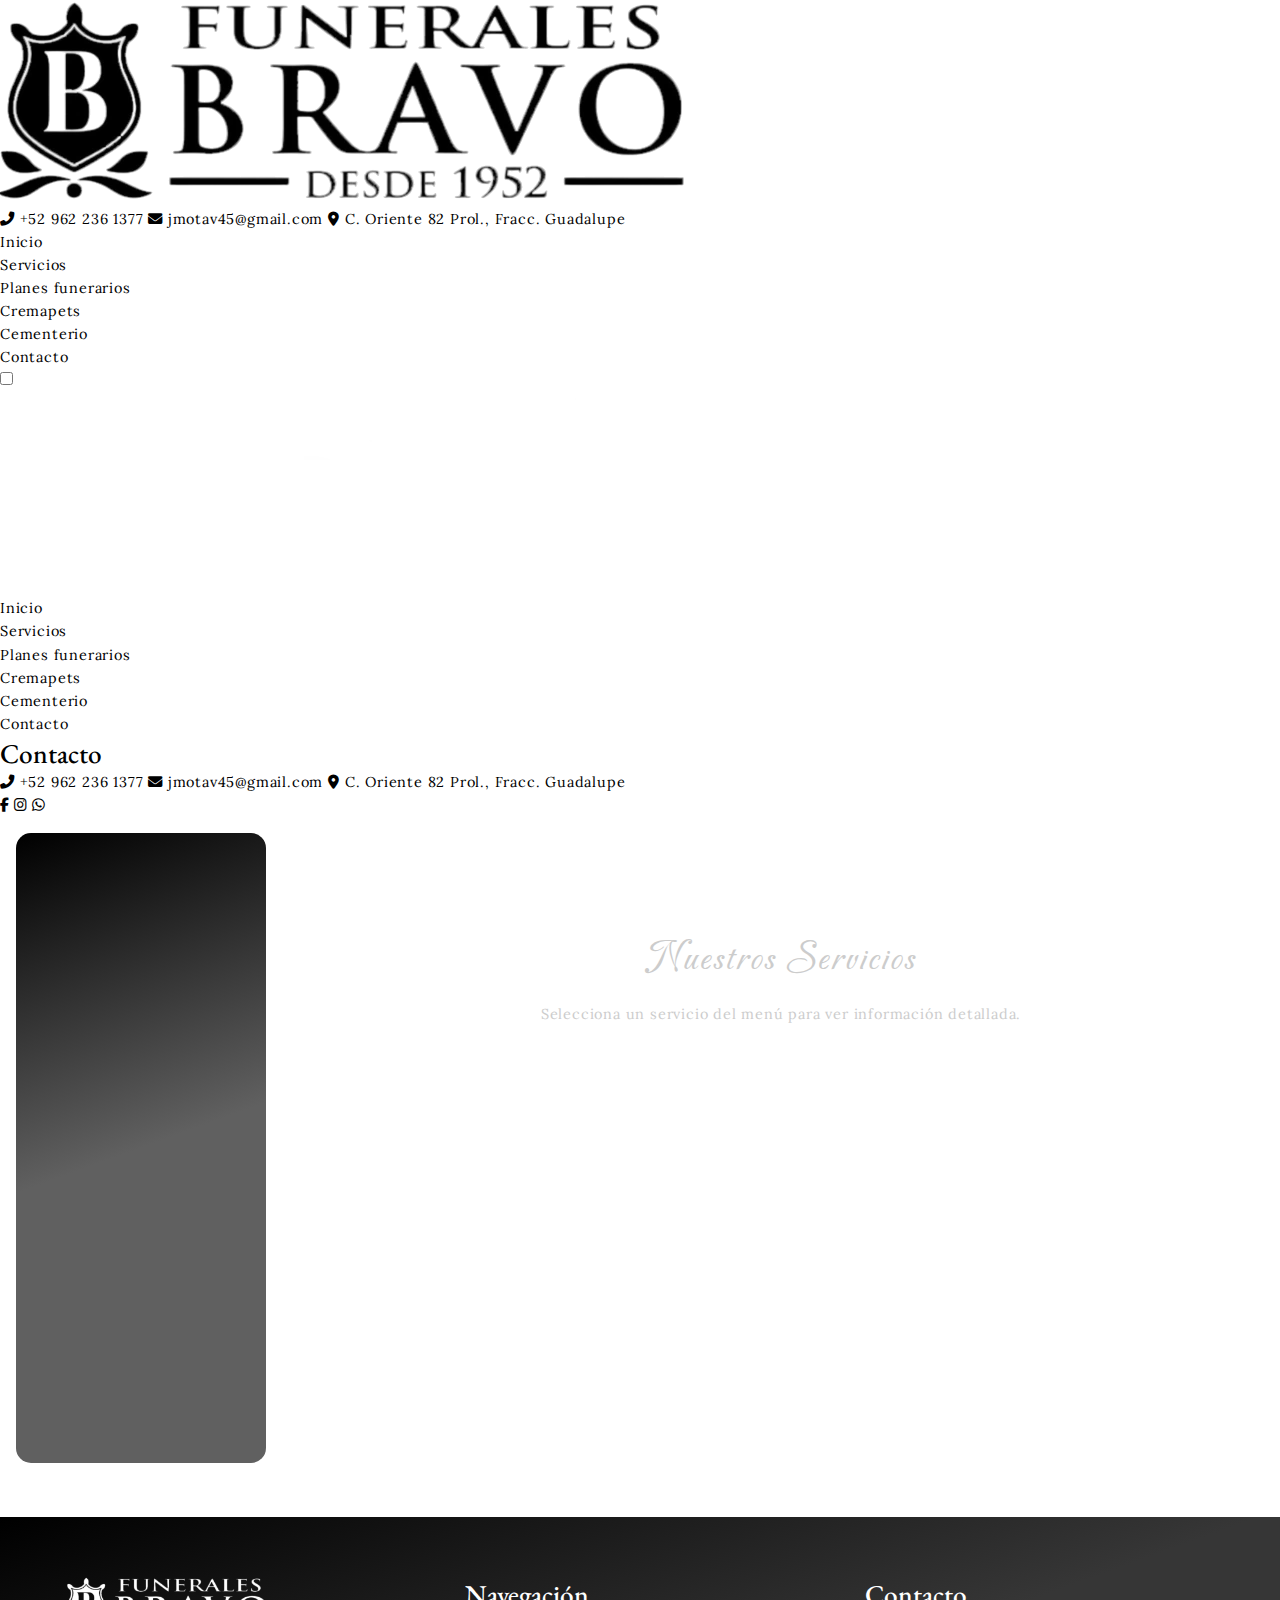
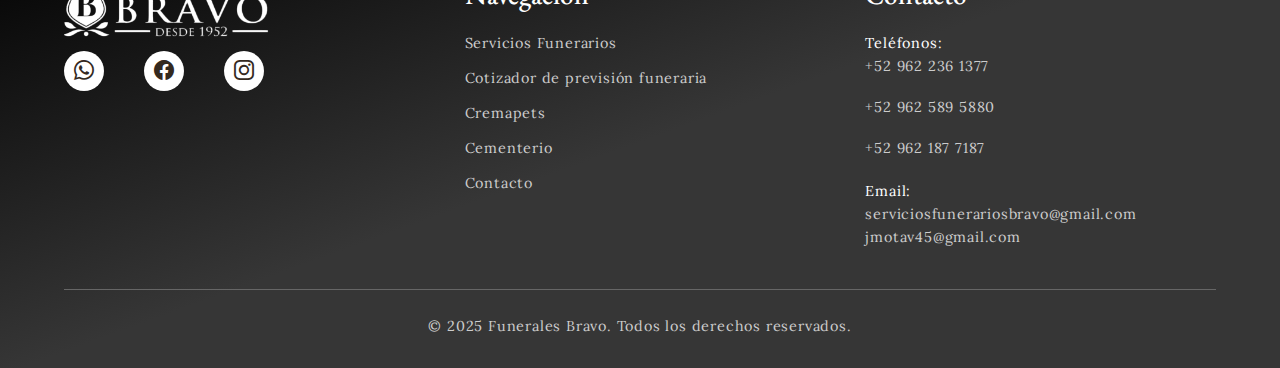
<file: servicios.html>
<!DOCTYPE html>
<html lang="es-MX">

<head>
    <meta charset="UTF-8">
    <meta name="viewport" content="width=device-width, initial-scale=1.0">
    <title>Servicios Funerarios en Tapachula | Funerales Bravo</title>
    <meta name="description"
        content="Conoce nuestros servicios funerarios en Tapachula: planes integrales, cremación, velación, traslados y asesoría profesional para acompañar a tu familia en todo momento.">
    <meta name="robots" content="index, follow">
    <link rel="icon" href="assets/logos/bravo-icono.ico" type="image/x-icon">
    <link rel="stylesheet" href="css/servicios.css">
    <link rel="stylesheet" href="assets/global.css">
    <link href="https://fonts.googleapis.com/css2?family=Lora&display=swap" rel="stylesheet">
    <link rel="stylesheet" href="https://cdn.jsdelivr.net/npm/bootstrap-icons@1.11.3/font/bootstrap-icons.css">
    <link rel="stylesheet" href="https://cdnjs.cloudflare.com/ajax/libs/font-awesome/6.5.0/css/all.min.css" />
</head>

<body>
    <div class="top-header">
        <div class="top-header-container">
            <a href="index.html" class="main-logo">
                <img src="assets/logos/breivo-black.png" alt="">
            </a>

            <div class="top-contact">
                <a href="tel:+529622361377" class="contact-item">
                    <i class="fas fa-phone-alt"></i>
                    <span>+52 962 236 1377</span>
                </a>
                <a href="mailto:jmotav45@gmail.com" class="contact-item">
                    <i class="fas fa-envelope"></i>
                    <span>jmotav45@gmail.com</span>
                </a>
                <a href="https://maps.app.goo.gl/1ed5jRtJ13J2xCS96" class="contact-item">
                    <i class="fas fa-map-marker-alt"></i>
                    <span>C. Oriente 82 Prol., Fracc. Guadalupe</span>
                </a>
            </div>
        </div>
    </div>

    <header class="nav-header">
        <div class="nav-container">
            <nav class="nav-desktop">
                <li><a href="index.html">Inicio</a></li>
                <li><a class="active" href="servicios.html">Servicios</a></li>
                <li><a href="planes.html">Planes funerarios</a></li>
                <li><a href="cremapets.html">Cremapets</a></li>
                <li><a href="cementerio.html">Cementerio</a></li>
                <li><a href="contacto.html">Contacto</a></li>
            </nav>

            <input type="checkbox" id="menu-toggle" class="menu-checkbox">
            <label for="menu-toggle" class="menu-toggle">
                <span class="hamburger"></span>
                <span class="hamburger"></span>
                <span class="hamburger"></span>
            </label>

            <nav class="nav-mobile">
                <div class="nav-mobile-content">
                    <div class="mobile-logo">
                        <img src="assets/logos/breivo-blanco.webp" alt="">
                    </div>

                    <ul class="nav-mobile-list">
                        <li><a href="index.html">Inicio</a></li>
                        <li><a class="active-mobile" href="servicios.html">Servicios</a></li>
                        <li><a href="planes.html">Planes funerarios</a></li>
                        <li><a href="cremapets.html">Cremapets</a></li>
                        <li><a href="cementerio.html">Cementerio</a></li>
                        <li><a href="contacto.html">Contacto</a></li>
                    </ul>

                    <div class="contact-mobile">
                        <h3>Contacto</h3>
                        <a href="tel:+529622361377" class="mobile-contact-item">
                            <i class="fas fa-phone-alt"></i>
                            <span>+52 962 236 1377</span>
                        </a>
                        <a href="mailto:jmotav45@gmail.com" class="mobile-contact-item">
                            <i class="fas fa-envelope"></i>
                            <span>jmotav45@gmail.com</span>
                        </a>
                        <a href="https://maps.app.goo.gl/W5hTDGeyPNEVw9UK6" class="mobile-contact-item">
                            <i class="fas fa-map-marker-alt"></i>
                            <span>C. Oriente 82 Prol., Fracc. Guadalupe</span>
                        </a>

                        <div class="social-links">
                            <a href="https://www.facebook.com/FuneralesBravoTapachula/" aria-label="Facebook"><i
                                    class="fab fa-facebook-f"></i></a>
                            <a href="https://www.instagram.com/funerales_bravo/" aria-label="Instagram"><i
                                    class="fab fa-instagram"></i></a>
                            <a href="https://wa.me/529622361377" aria-label="WhatsApp"><i
                                    class="fab fa-whatsapp"></i></a>
                        </div>
                    </div>
                </div>
            </nav>
        </div>
    </header>

    <div class="main-container">
        <nav class="sidebar">
            <a href="#" class="menu-item block2" data-service="prevision">Previsión Funeraria</a>
            <a href="#" class="menu-item block2" data-service="velacion-inmediato">Velación de Uso Inmediato</a>
            <a href="#" class="menu-item block2" data-service="velacion-domicilio">Velación a Domicilio</a>
            <a href="#" class="menu-item block2" data-service="cremacion">Cremación</a>
            <a href="#" class="menu-item block2" data-service="urnas">Urnas Personalizadas</a>
            <a href="#" class="menu-item block2" data-service="traslados">Traslados Locales</a>
            <a href="#" class="menu-item block2" data-service="salas">Salas de Velación</a>
            <a href="#" class="menu-item block2" data-service="personal">Personal de Apoyo</a>
            <a href="#" class="menu-item block2" data-service="cafeteria">Cafetería</a>
        </nav>

        <main class="content">
            <div class="default-content">
                <h2>Nuestros Servicios</h2>
                <p>Selecciona un servicio del menú para ver información detallada.</p>
            </div>

            <div class="service-content" data-service="prevision">
                <h2 class="service-title">Previsión Funeraria</h2>
                <p class="service-description">
                    Contratar un plan de previsión funeraria le permite proteger a su familia ante momentos difíciles
                    otorgándole importantes beneficios, como ahorro de hasta un 50% en gastos funerarios, el respaldo
                    total de Funerales Bravo y asesoría de nuestro personal antes, durante y después del servicio
                    funerario. Este tipo de servicio le asegura realizar pagos imprevistos y tomar decisiones
                    apresuradas.
                </p>
                <div class="service-features">
                    <h3>Beneficios incluidos:</h3>
                    <ul>
                        <li>Pagos a meses sin intereses</li>
                        <li>100% transferibles a familiares o amigos</li>
                        <li>Vitalicio</li>
                        <li>Precio congelado</li>
                    </ul>
                </div>
                <div class="service-cta">
                    <a href="cotizador.html" class="popup-cta">Cotizar mi Plan</a>
                </div>
                <p class="service-disclaimer">
                    Cotice su plan de previsión funeraria hoy y obtenga una propuesta personalizada según sus
                    necesidades.
                </p>
            </div>


            <div class="service-content" data-service="velacion-inmediato">
                <h2 class="service-title">Velación de Uso Inmediato</h2>
                <p class="service-description">
                    Servicios de velación disponibles de manera inmediata para situaciones urgentes. Contamos con
                    instalaciones completamente equipadas y personal capacitado para brindar el mejor servicio en
                    momentos difíciles.
                </p>
                <div class="service-features">
                    <h3>Incluye:</h3>
                    <ul>
                        <li>Sala de velación por 24 horas</li>
                        <li>Féretro a elegir</li>
                        <li>Preparación del cuerpo</li>
                        <li>Servicio de recepción</li>
                    </ul>
                </div>
            </div>

            <div class="service-content" data-service="velacion-domicilio">
                <h2 class="service-title">Velación a Domicilio</h2>
                <p class="service-description">
                    Para familias que prefieren realizar la velación en la comodidad del hogar, ofrecemos todos los
                    servicios necesarios adaptados al espacio doméstico, manteniendo la solemnidad y respeto que
                    el momento requiere.
                </p>
                <div class="service-features">
                    <h3>Servicios incluidos:</h3>
                    <ul>
                        <li>Preparación y acondicionamiento del espacio</li>
                        <li>Mobiliario funerario (Carpas, Sillas, Arreglos florales)</li>
                        <li>Coordinación de horarios y logística</li>
                    </ul>
                </div>
            </div>

            <div class="service-content" data-service="cremacion">
                <h2 class="service-title">Cremación</h2>
                <p class="service-description">
                    Servicio de cremación realizado con el máximo respeto y cuidado, siguiendo todos los protocolos
                    legales y sanitarios. Ofrecemos diferentes opciones para la entrega de cenizas y ceremonias
                    conmemorativas.
                </p>
                <div class="service-features">
                    <h3>El servicio incluye:</h3>
                    <ul>
                        <li>Proceso de cremación completo para una persona</li>
                        <li>Urna básica de madera o personalizada</li>
                        <li>Gestión de trámites</li>
                    </ul>
                </div>
            </div>

            <div class="service-content" data-service="urnas">
                <h2 class="service-title">Urnas Personalizadas</h2>
                <p class="service-description">
                    Creamos urnas únicas y personalizadas que reflejan la personalidad y los gustos del ser querido.
                    Trabajamos con diferentes materiales y diseños para crear un memorial verdaderamente especial y
                    significativo para la familia.
                </p>
                <div class="service-features">
                    <h3>Opciones disponibles:</h3>
                    <ul>
                        <li>Materiales: madera, metal, cerámica, piedra</li>
                        <li>Diseños temáticos</li>
                        <li>Diferentes tamaños y formas</li>
                        <li>Acabados especiales</li>
                    </ul>
                </div>
                <div class="images">
                    <img src="assets/imgs/servicios/urna-b-1.webp" class="service-image" alt="">
                    <img src="assets/imgs/servicios/urna-p-1.webp" class="service-image" alt="">
                    <img src="assets/imgs/servicios/urna-p-2.webp" class="service-image" alt="">
                    <img src="assets/imgs/servicios/urna-p-3.webp" class="service-image" alt="">
                    <img src="assets/imgs/servicios/urna-p-4.webp" class="service-image" alt="">
                    <img src="assets/imgs/servicios/urna-p-5.webp" class="service-image" alt="">
                    <img src="assets/imgs/servicios/urna-p-6.webp" class="service-image" alt="">
                    <img src="assets/imgs/servicios/urna-p-7.webp" class="service-image" alt="">
                </div>
            </div>

            <div class="service-content" data-service="traslados">
                <h2 class="service-title">Traslados Locales</h2>
                <p class="service-description">
                    Servicio profesional de traslado del cuerpo desde el lugar del fallecimiento hasta nuestras
                    instalaciones o el lugar designado por la familia. Contamos con vehículos especializados y
                    personal capacitado para realizar traslados con dignidad y respeto.
                </p>
                <div class="service-features">
                    <h3>Servicios de traslado:</h3>
                    <ul>
                        <li>Traslados a toda la república mexicana</li>
                        <li>Traslado desde hospitales y clínicas</li>
                        <li>Traslado desde domicilio particular</li>
                        <li>Traslado a salas de velación</li>
                        <li>Traslado a cementerios</li>
                        <li>Servicio disponible 24 horas</li>
                        <li>Personal especializado y vehículos apropiados</li>
                    </ul>
                </div>
            </div>

            <div class="service-content" data-service="salas">
                <h2 class="service-title">Salas de Velación</h2>
                <p class="service-description">
                    Nuestras salas de velación están diseñadas para brindar comodidad y tranquilidad a las familias
                    durante el proceso de despedida. Contamos con diferentes tamaños de salas para adaptarse a las
                    necesidades de cada familia, todas completamente equipadas.
                </p>
                <div class="service-features">
                    <h3>Características de nuestras salas:</h3>
                    <ul>
                        <li>Climatización y buena iluminación</li>
                        <li>Mobiliario cómodo para los asistentes</li>
                        <li>Área de recepción y registro</li>
                        <li>Espacio para arreglos florales</li>
                        <li>Facilidades sanitarias</li>
                        <li>Área privada para la familia</li>
                    </ul>
                </div>
                <div class="images">
                    <img src="assets/imgs/inicio/ins-1.webp" class="service-image" alt="">
                    <img src="assets/imgs/inicio/ins-2.webp" class="service-image" alt="">
                    <img src="assets/imgs/inicio/ins-3.webp" class="service-image" alt="">
                </div>
            </div>

            <div class="service-content" data-service="personal">
                <h2 class="service-title">Personal de Apoyo</h2>
                <p class="service-description">
                    Nuestro equipo de profesionales especializados está capacitado para brindar apoyo integral
                    durante todo el proceso funerario. Desde la coordinación de servicios hasta el acompañamiento
                    emocional, estamos aquí para guiar a las familias en estos momentos difíciles.
                </p>
                <div class="service-features">
                    <h3>Nuestro equipo incluye:</h3>
                    <ul>
                        <li>Personal de atención al cliente</li>
                        <li>Coordinadores de servicios</li>
                        <li>Personal de preparación y cuidado</li>
                        <li>Personal de mantenimiento y limpieza</li>
                    </ul>
                </div>
            </div>

            <div class="service-content" data-service="cafeteria">
                <h2 class="service-title">Cafetería</h2>
                <p class="service-description">
                    Para brindar mayor comodidad a las familias y visitantes durante las velaciones, contamos con
                    servicio de cafetería que ofrece bebidas calientes, refrigerios y comidas ligeras. Este servicio
                    permite que los asistentes puedan permanecer en las instalaciones sin preocuparse por la
                    alimentación.
                </p>
                <div class="service-features">
                    <h3>Servicios de cafetería:</h3>
                    <ul>
                        <li>Café</li>
                        <li>Agua</li>
                        <li>Tamales</li>
                        <li>Área cómoda para descansar</li>
                    </ul>
                </div>
            </div>
        </main>
    </div>

    <footer class="footer">
        <div class="footer-container">
            <div class="footer-column">
                <div class="footer-logo"><img src="assets/logos/breivo-blanco.webp" alt=""></div>
                <div class="social-icons">
                    <a href="https://wa.me/529622361377" class="social-icon" title="WhatsApp">
                        <i class="bi bi-whatsapp"></i>
                    </a>
                    <a href="https://www.facebook.com/FuneralesBravoTapachula/" class="social-icon" title="Facebook">
                        <i class="bi bi-facebook"></i>
                    </a>
                    <a href="https://www.instagram.com/funerales_bravo/" class="social-icon" title="Instagram">
                        <i class="bi bi-instagram"></i>
                    </a>
                </div>
            </div>

            <div class="footer-column">
                <h3>Navegación</h3>
                <nav class="footer-nav">
                    <ul>
                        <li><a href="servicios.html">Servicios Funerarios</a></li>
                        <li><a href="cotizador.html">Cotizador de previsión funeraria</a></li>
                        <li><a href="cremapets.html">Cremapets</a></li>
                        <li><a href="cementerio.html">Cementerio</a></li>
                        <li><a href="contacto.html">Contacto</a></li>
                    </ul>
                </nav>
            </div>

            <div class="footer-column">
                <h3>Contacto</h3>
                <div class="footer-contact">
                    <p><strong>Teléfonos:</strong></p>
                    <a href="tel:+529622361377">+52 962 236 1377</a><br>
                    <a href="tel:+529625895880">+52 962 589 5880</a><br>
                    <a href="tel:+529621877187">+52 962 187 7187</a>

                    <p style="margin-top: 20px;"><strong>Email:</strong></p>
                    <a href="mailto:serviciosfunerariosbravo@gmail.com">serviciosfunerariosbravo@gmail.com</a>
                    <a href="mailto:jmotav45@gmail.com">jmotav45@gmail.com</a>
                </div>
            </div>
        </div>

        <div class="footer-bottom">
            <p>&copy; 2025 Funerales Bravo. Todos los derechos reservados.</p>
        </div>
    </footer>

    <script src="js/servicios.js" defer></script>

</body>

</html>
</file>
<file: css/index.css>
.contact-bar {
    padding: 10px 0;
}

.contact-bar .container {
    max-width: 1200px;
    margin: 0 auto;
    padding: 0 20px;
    display: flex;
    justify-content: flex-end;
    gap: 20px;
    color: #666;
}

.contact-item {
    display: flex;
    align-items: center;
    gap: 8px;
    color: inherit;
    text-decoration: none;
}

.contact-item span {
    transition: text-decoration 0.2s ease-in-out;
}

.contact-item:hover span {
    text-decoration: underline;
}

.contact-item i {
    width: 16px;
    text-align: center;
}

.header {
    background: linear-gradient(155deg, #000000 0%, #363636 50%);
    box-shadow: 0 2px 10px rgba(0, 0, 0, 0.1);
    position: sticky;
    top: 0;
    z-index: 1000;
}

.header .container {
    max-width: 1200px;
    margin: 0 auto;
    padding: 0 20px;
    display: flex;
    justify-content: space-between;
    align-items: center;
    height: 60px;
}

.logo img {
    width: auto;
    height: 40px;
}

.nav {
    display: flex;
    list-style: none;
    gap: 30px;
}

.nav a {
    text-decoration: none;
    color: #fff;
    transition: color 0.3s;
}

.nav a:hover {
    color: var(--color-dorado);
}

.menu-toggle {
    display: none;
}

.hamburger {
    display: none;
    flex-direction: column;
    cursor: pointer;
    padding: 5px;
}

.hamburger span {
    width: 25px;
    height: 3px;
    background: #fff;
    margin: 3px 0;
    transition: 0.3s;
    display: block;
}

.mobile-contact {
    display: none;
}

@media (max-width: 768px) {
    .contact-bar {
        display: none;
    }

    .hamburger {
        display: flex;
    }

    .nav {
        position: fixed;
        top: 70px;
        left: -100%;
        width: 100%;
        height: calc(100vh - 70px);
        background: linear-gradient(155deg, #000000 0%, #363636 50%);
        flex-direction: column;
        align-items: center;
        justify-content: flex-start;
        padding: 40px 20px;
        transition: left 0.3s;
        gap: 0;
    }

    .nav li {
        width: 100%;
        padding: 15px 0;
    }

    .nav a {
        display: block;
        font-size: 18px;
        padding: 10px 0;
    }

    .nav a.active-mobile {
        border-left: 3px solid var(--color-dorado);
        padding-left: 15px;
    }

    .nav::after {
        content: "";
        width: 100%;
        padding: 30px 0;
    }

    .mobile-contact {
        display: flex;
        flex-direction: column;
        gap: 20px;
        margin-top: 30px;
        padding-top: 30px;
        border-top: 2px solid #c4c4c4;
        width: 100%;
    }

    .mobile-contact-item {
        display: flex;
        align-items: center;
        gap: 10px;
        color: #ccc;
    }

    .menu-toggle:checked+.hamburger span:nth-child(1) {
        transform: rotate(45deg) translate(5px, 5px);
    }

    .menu-toggle:checked+.hamburger span:nth-child(2) {
        opacity: 0;
    }

    .menu-toggle:checked+.hamburger span:nth-child(3) {
        transform: rotate(-45deg) translate(7px, -6px);
    }

    .menu-toggle:checked~.nav {
        left: 0;
    }
}

@media (max-width: 480px) {
    .contact-bar .container {
        flex-direction: column;
        gap: 10px;
        text-align: center;
    }

    .header .container {
        padding: 0 15px;
    }
}

.hero {
    height: 70vh;
    position: relative;
    background-image: url('../assets/imgs/inicio/hero-2.jpg');
    background-size: cover;
    background-position: center;
    background-attachment: fixed;
    overflow: hidden;
}

.hero::before {
    content: '';
    position: absolute;
    top: 0;
    left: 0;
    right: 0;
    bottom: 0;
    background: linear-gradient(120deg, #000000 0%, #363636 45%, transparent 60%);
    z-index: 1;
}

.hero-content {
    position: relative;
    z-index: 2;
    height: 100%;
    display: flex;
    align-items: center;
    justify-content: flex-start;
    max-width: 900px;
    color: #fff;
    padding: 0 10vw;
}

.hero-content p {
    margin: 20px 0;
}

.hero-cta {
    display: inline-block;
    margin-top: 20px;
    padding: 15px 25px;
    background: none;
    border: 1px solid rgba(255, 255, 255, 0.5);
    color: #fff;
    text-decoration: none;
    border-radius: 30px;
    transition: background 0.3s ease, transform 0.3s ease;
}

.hero-cta:hover {
    transform: translateY(-4px);
    background: rgba(255, 255, 255, 0.4);
}

@media (max-width: 1024px) {
    .hero {
        height: 70vh;
        background-attachment: scroll;
    }
}

@media (max-width: 768px) {
    .hero {
        height: 60vh;
        background-attachment: scroll;
    }

    .hero::after {
        display: none;
    }

    .hero-content {
        padding: 0 6vw;
    }

    .hero-cta {
        padding: 12px 20px;
        font-size: 0.9rem;
    }
}

@media (max-width: 480px) {

    .hero-content {
        padding: 0 5vw;
        align-items: center;
    }

    .hero-cta {
        padding: 12px;
    }
}

.welcome-section {
    padding: 60px 20px;
}

.welcome-container {
    max-width: 1200px;
    margin: 0 auto;
    text-align: center;
}

.subtitle {
    position: relative;
    color: #666;
    display: inline-block;
}

.subtitle::before,
.subtitle::after {
    content: '';
    position: absolute;
    top: 50%;
    width: 40px;
    height: 1px;
    background: #ddd;
    transform: translateY(-50%);
}

.subtitle::before {
    left: -60px;
}

.subtitle::after {
    right: -60px;
}

.main-title {
    margin: 20px 0;
}

.description {
    color: #666;
    max-width: 800px;
    margin: 0 auto;
}

.features-grid {
    display: grid;
    grid-template-columns: repeat(auto-fit, minmax(400px, 1fr));
    gap: 30px;
    margin-top: 60px;
}

.feature-card {
    position: relative;
    height: 200px;
}

.feature-card::before {
    content: '';
    position: absolute;
    top: 0;
    left: 0;
    right: 0;
    bottom: 0;
    background: linear-gradient(135deg, rgba(0, 0, 0, 0.7), rgba(54, 54, 54, 0.5));
    z-index: 1;
    transition: opacity 0.3s ease;
}

.feature-card.velacion {
    background-image: url('../assets/imgs/inicio/ins-1.webp');
    background-size: cover;
    background-position: center;
}

.feature-card.cementerio {
    background-image: url('../assets/imgs/cementerio/cementerio-4.webp');
    background-size: cover;
    background-position: center;
}

.feature-card.cremacion {
    background-image: url('../assets/imgs/cremapets/img-05.webp');
    background-size: cover;
    background-position: center;
}

.feature-card.recoleccion {
    background-image: url('../assets/imgs/inicio/serv_traslado.webp');
    background-size: cover;
    background-position: center;
}

.feature-content {
    position: absolute;
    top: 50%;
    left: 50%;
    transform: translate(-50%, -50%);
    text-align: center;
    z-index: 2;
    width: 90%;
}

.feature-title {
    color: #fff;
}

@media (max-width: 1024px) {
    .features-grid {
        grid-template-columns: repeat(auto-fit, minmax(300px, 1fr));
        gap: 20px;
    }

    .feature-card {
        height: 180px;
    }

    .feature-content {
        width: 95%;
    }
}

@media (max-width: 768px) {
    .features-grid {
        grid-template-columns: 1fr;
        gap: 15px;
    }

    .feature-card {
        height: 220px;
    }

    .feature-content {
        width: 100%;
        padding: 0 10px;
    }
}

@media (max-width: 480px) {
    .feature-card {
        height: 200px;
    }

    .subtitle::before,
    .subtitle::after {
        width: 25px;
    }

    .subtitle::before {
        left: -35px;
    }

    .subtitle::after {
        right: -35px;
    }
}

.destacado-section {
    position: relative;
    background: linear-gradient(135deg, #0a0a0a 0%, #1c1c1c 35%, #444444 70%, #000000 100%);
    display: flex;
    align-items: center;
    justify-content: center;
    padding: 40px 20px;
}

.destacado-container {
    text-align: center;
    max-width: 1200px;
    width: 100%;
    margin: 0 auto;
}

.destacado-content {
    display: grid;
    grid-template-columns: repeat(4, 1fr);
    gap: 3rem;
    align-items: start;
}

.destacado-card {
    color: #ffffff;
    padding: 1rem 0.5rem;
}

.destacado-icon {
    font-size: 3rem;
    color: #cccc;
}

.destacado-card-title {
    margin: 20px 0;
    color: #ffffff;
}

.destacado-card-text {
    color: #cccccc;
}

@media (max-width: 992px) {
    .destacado-section {
        background-attachment: scroll;
    }

    .destacado-content {
        grid-template-columns: repeat(2, 1fr);
        gap: 2rem;
    }
}

@media (max-width: 768px) {
    .destacado-content {
        grid-template-columns: 1fr;
        gap: 1.5rem;
    }

    .destacado-card {
        padding: 1rem 1.25rem;
    }
}

@media (max-width: 768px) {
    .destacado-content {
        grid-template-columns: 1fr;
        gap: 1.5rem;
    }

    .destacado-card {
        padding: 1rem 2rem;
    }
}

.servicios-section {
    padding: 60px 20px;
}

.servicios-container {
    max-width: 1200px;
    margin: 0 auto;
    text-align: center;
}

.carousel-container {
    position: relative;
    margin: 50px 0;
}

.servicios-grid {
    display: flex;
    overflow-x: auto;
    scroll-behavior: smooth;
    gap: 30px;
    padding: 20px 60px;
    scrollbar-width: none;
    -ms-overflow-style: none;
}

.servicios-grid::-webkit-scrollbar {
    display: none;
}

.servicios-card {
    min-width: 320px;
    max-width: 320px;
    padding: 50px 35px;
    border-radius: 50px;
    border: 1px rgba(0, 0, 0, 0.1) solid;
    box-shadow: 0 2px 10px rgba(0, 0, 0, 0.1);
    background: white;
    flex-shrink: 0;
    height: 450px;
    display: flex;
    flex-direction: column;
    justify-content: space-between;
}

.servicios-img {
    width: 100%;
    height: 180px;
    margin-bottom: 25px;
}

.servicios-img img {
    width: 100%;
    height: 100%;
    border-radius: 20px;
    object-fit: cover;
    display: block;
}

.servicios-card h3 {
    margin: 0 0 15px 0;
}

.servicios-card p {
    color: #666;
    flex-grow: 1;
}

.carousel-arrow {
    position: absolute;
    top: 50%;
    transform: translateY(-50%);
    background: white;
    border: 1px solid #ddd;
    border-radius: 50%;
    width: 50px;
    height: 50px;
    display: flex;
    align-items: center;
    justify-content: center;
    cursor: pointer;
    z-index: 10;
    transition: all 0.3s ease;
    box-shadow: 0 2px 10px rgba(0, 0, 0, 0.1);
}

.carousel-arrow:hover {
    background: #333;
    color: white;
    border-color: #333;
    transform: translateY(-50%) scale(1.1);
}

.carousel-arrow.prev {
    left: 10px;
}

.carousel-arrow.next {
    right: 10px;
}

.carousel-arrow svg {
    width: 20px;
    height: 20px;
}

.servicios-cta {
    text-align: center;
}

.servicios-btn {
    background: none;
    color: #666;
    display: inline-block;
    padding: 15px 30px;
    border: none;
    border-radius: 30px;
    border: 1px solid #666;
    text-decoration: none;
    cursor: pointer;
    transition: all 0.3s ease;
}

.servicios-btn:hover {
    transform: translateY(-3px);
    box-shadow: 0 10px 40px rgba(0, 0, 0, 0.1);
    color: #000;
    border-color: #000;
}

@media (max-width: 768px) {
    .servicios-grid {
        padding: 20px 50px;
        gap: 20px;
    }

    .servicios-card {
        min-width: 280px;
        max-width: 280px;
        height: 420px;
        padding: 40px 25px;
    }

    .servicios-img {
        height: 160px;
    }

    .carousel-arrow {
        width: 40px;
        height: 40px;
    }

    .carousel-arrow.prev {
        left: 5px;
    }

    .carousel-arrow.next {
        right: 5px;
    }

    .carousel-arrow svg {
        width: 16px;
        height: 16px;
    }
}

@media (max-width: 480px) {
    .servicios-grid {
        padding: 20px 40px;
    }

    .servicios-card {
        min-width: 260px;
        max-width: 260px;
        height: 400px;
        padding: 35px 20px;
    }
}

.instalaciones-section {
    position: relative;
    display: flex;
    flex-direction: column;
    justify-content: center;
    padding: 60px 20px;
    background-image: linear-gradient(50deg,
            rgba(0, 0, 0, 0.9) 0%,
            rgba(54, 54, 54, 0.7) 100%),
        url('../assets/imgs/inicio/fb-now.webp');
    background-size: cover;
    background-position: center;
    background-repeat: no-repeat;
    background-attachment: fixed;
}

.instalaciones-content {
    position: relative;
    z-index: 2;
    display: flex;
    flex-direction: column;
    justify-content: center;
    padding-inline: clamp(20px, 5vw, 60px);
}

.instalaciones-container {
    max-width: 1200px;
    margin: 0 auto;
    padding: 0 2rem;
    text-align: center;
}

.instalaciones-header {
    margin-bottom: 4rem;
}

.dux{
    color: #ccc;
}

.instalaciones-title {
    color: #fff;
    margin: 20px 0;
}

.mapa-iframe {
    width: 100%;
    height: 500px;
    border: none;
    border-radius: 20px;
}

@media (max-width: 768px) {
    .mapa-section {
        padding: 0 20px;
    }

    .instalaciones-section {
        background-attachment: scroll;
        background-position: center;
    }
}

.facebook-section {
    padding: 60px 20px;
    background: linear-gradient(135deg, #1a1a1a 0%, #2d2d2d 50%, #000000 100%);
}

.content-wrapper {
    max-width: 1200px;
    margin: 0 auto;
}

.iframe-wrapper {
    width: 100%;
    max-width: 650px;
    margin: 0 auto;
    overflow: hidden;
}

.section-header {
    text-align: center;
    margin-bottom: 50px;
    color: white;
}

.section-subtitle {
    margin: 0;
    color: #cccccc;
    margin: 20px 0;
}

.cta-section {
    text-align: center;
    margin-top: 48px;
}

.cta-button {
    display: inline-flex;
    align-items: center;
    gap: 12px;
    background: #1877f2;
    color: #fff;
    padding: 15px 20px;
    border: none;
    border-radius: 30px;
    cursor: pointer;
    transition: all 0.4s ease;
    text-decoration: none;
    position: relative;
    overflow: hidden;
}

.cta-button:hover {
    transform: translateY(-3px);
}

.facebook-icon {
    width: 24px;
    height: 24px;
    fill: currentColor;
    transition: transform 0.3s ease;
}

@media (max-width: 768px) {
    .iframe-wrapper iframe {
        max-width: 100%;
        height: 700px;
    }
}

@media (max-width: 480px) {
    .iframe-wrapper iframe {
        max-width: 100%;
        height: 650px;
    }
}

.faq-section {
    padding: 60px 20px;
    background: linear-gradient(60deg, #ffffff 0%, #e5e5e5 100%);
}

.faq-contenido {
    max-width: 1200px;
    margin: 0 auto;
}

.faq-container {
    display: flex;
    flex-direction: column;
    gap: 30px;
}

.faq-item {
    transition: transform 0.3s ease;
}

.faq-question {
    background: none;
    border: none;
    border-radius: 5px;
    border-bottom: 1px solid #ccc;
    width: 70%;
    padding: 10px 15px;
    text-align: left;
    color: #4d4d4d;
    cursor: pointer;
    transition: all 0.3s ease;
}

.faq-question:hover {
    color: #000;
    border-bottom: 1px solid #000000;
}

.faq-answer {
    width: 70%;
    max-height: 0;
    overflow: hidden;
    padding: 0 30px;
    transition: max-height 0.6s ease, padding 0.4s ease;
    font-family: var(--fuente-principal);
    font-size: 1rem;
}

.faq-answer a {
    color: var(--color-dorado);
}

.faq-item.active .faq-answer {
    max-height: 350px;
    padding: 20px 20px;
}

@media (max-width: 768px) {

    .faq-answer,
    .faq-question {
        width: 100%;
    }
}

@media (prefers-reduced-motion: reduce) {

    .servicios-header,
    .servicios-cta {
        transition: none !important;
        transform: none !important;
        opacity: 1 !important;
    }
}

@media (max-width: 768px) {
    .servicios-header {
        text-align: center;
    }

    .servicios-grid {
        grid-template-columns: 1fr;
    }

    .servicios-card {
        padding: 30px 25px;
    }

    .info-container {
        padding: 60px 20px;
    }

    .image-container {
        order: -1;
        min-height: 300px;
    }

    .cta-button {
        margin: 0 auto;
    }
}

.prevision-popup {
    position: fixed;
    bottom: 20px;
    left: 20px;
    width: 320px;
    background: linear-gradient(160deg, #000000 0%, #363636 50%);
    z-index: 9999;
    transform: translateX(-400px);
    opacity: 0;
    transition: all 1s ease;
}

.prevision-popup.show {
    transform: translateX(0);
    opacity: 1;
}

.prevision-popup.hide {
    transform: translateX(-400px);
    opacity: 0;
}

.popup-close {
    position: absolute;
    top: 10px;
    right: 15px;
    border: none;
    background: none;
    color: white;
    font-size: 2rem;
    cursor: pointer;
    display: flex;
    align-items: center;
    justify-content: center;
    transition: transform 0.5s ease;
}

.popup-close:hover {
    transform: rotate(90deg);
}

.popup-content {
    color: #fff;
    padding: 20px;
    text-align: center;
}

.popup-title {
    font-size: 1.35rem;
}

.popup-subtitle {
    margin: .5rem 0;
}

.popup-discount {
    font-size: 1.8rem;
    margin: 1rem 0;
}

.popup-cta {
    display: block;
    width: fit-content;
    padding: 10px 15px;
    margin: 0.5rem auto;
    border-radius: 30px;
    background: #e5e5e5;
    color: #000;
    font-size: 0.9rem;
    text-decoration: none;
    cursor: pointer;
    transition: transform 0.3s ease;
}

.popup-cta:hover {
    transform: translateY(-2px);
}

.popup-cta:active {
    transform: translateY(0);
}

.popup-phone {
    display: block;
    font-size: 0.75rem;
    opacity: 0.8;
    margin-top: 8px;
}


@media (max-width: 480px) {
    .prevision-popup {
        width: calc(100vw - 40px);
        left: 20px;
        right: 20px;
        max-width: 300px;
    }

    .popup-content {
        padding: 18px 15px 15px;
    }

    .popup-cta {
        padding: 11px 18px;
        font-size: 0.85rem;
    }

    .popup-phone {
        font-size: 0.7rem;
    }
}

@media (max-width: 360px) {
    .prevision-popup {
        width: calc(100vw - 30px);
        left: 15px;
        bottom: 15px;
    }

    .popup-content {
        padding: 15px 12px 12px;
    }

    .popup-discount {
        font-size: 1.4rem;
    }
}
</file>
<file: assets/global.css>
@import url('https://fonts.googleapis.com/css2?family=Carattere&display=swap');

:root {
  --color-cafe-oscuro: #34291e;
  --color-dorado: rgb(180, 135, 58);
  --color-azul-mascotas: rgb(9, 99, 216);

  --fuente-principal: 'Lora', serif;
  --fuente-secundaria: 'EBGaramond Medium', sans-serif;
  --fuente-titulos: 'Carattere', sans-serif;
}

@font-face {
  font-family: 'EBGaramond Medium';
  font-style: normal;
  font-weight: normal;
  src: local('EBGaramond Medium'), url('../assets/fonts/EBGaramond-Medium.woff2') format('woff2');
}

*,
*::before,
*::after {
  box-sizing: border-box;
  margin: 0;
  padding: 0;
}

body {
  overscroll-behavior: none;
}

h1 {
  font-family: var(--fuente-titulos);
  font-size: clamp(2.5rem, 3vw + 1rem, 3.5rem);
  font-weight: 100;
  letter-spacing: 2px;
}

h2 {
  font-family: var(--fuente-titulos);
  font-size: clamp(2rem, 2.5vw + 1rem, 2.5rem);
  font-weight: 400;
  letter-spacing: 2px;
}


h3 {
  font-family: var(--fuente-secundaria);
  font-size: clamp(1.3rem, 1.3vw + 0.8rem, 1.7rem);
  font-weight: 400;
}

h4 {
  font-family: var(--fuente-secundaria);
  font-size: clamp(1.15rem, 1.2vw + 0.7rem, 1.5rem);
  font-weight: 500;
}

p,
li,
a,
strong,
span,
button {
  font-family: var(--fuente-principal);
  font-size: clamp(0.9rem, 0.8vw + 0.8rem, 0.7rem);
  line-height: 1.6;
  font-weight: 400;
  letter-spacing: 0.8px;
}

a {
  text-decoration: none;
  color: inherit;
  transition: color 0.3s ease;
}

.block2 {
  opacity: 0;
  will-change: transform, opacity;
}

@keyframes appear2 {
  0% {
    opacity: 0;
    transform: translateY(60px);
  }

  100% {
    opacity: 1;
    transform: translateY(0);
  }
}

.animate.block2 {
  animation: appear2 1s cubic-bezier(.25, .8, .25, 1) forwards;
}

.whatsapp-float {
  position: fixed;
  bottom: 20px;
  right: 20px;
  width: 50px;
  height: 50px;
  background-color: #25d366;
  border-radius: 50%;
  transition: transform 0.3s ease;
  display: flex;
  align-items: center;
  justify-content: center;
  z-index: 2;
}

.whatsapp-float:hover {
  transform: scale(1.1);
}

.whatsapp-float i {
  font-size: 30px;
  color: white;
}

.footer {
  background: linear-gradient(160deg, #000000 0%, #363636 50%);
  color: white;
  padding: 60px 5% 30px;
}

.footer-container {
  max-width: 1200px;
  margin: 0 auto;
  display: grid;
  grid-template-columns: 1fr 1fr 1fr;
  gap: 50px;
}

.footer-column h3 {
  margin-bottom: 20px;
  color: white;
}

.footer-logo img {
  height: 60px;
  width: auto;
  margin-bottom: 10px;
}

.social-icons {
  display: flex;
  align-items: center;
  gap: 40px;
}

.social-icon {
  width: 40px;
  height: 40px;
  background: #fff;
  border-radius: 50%;
  display: flex;
  align-items: center;
  justify-content: center;
  text-decoration: none;
  color: var(--color-cafe-oscuro);
  font-size: 20px;
  transition: all 0.3s ease;
}

.social-icon:hover {
  transform: translateY(-2px);
}

.footer-nav ul {
  list-style: none;
  padding: 0;
}

.footer-nav li {
  margin-bottom: 12px;
}

.footer-nav a {
  color: #ccc;
  text-decoration: none;
  transition: color 0.3s ease;
}

.footer-nav a:hover {
  color: var(--color-dorado);
}

.footer-contact a {
  display: flex;
  flex-direction: column;
  color: #ccc;
}

.footer-contact a:hover {
  color: var(--color-dorado);
  text-decoration: underline;
}

.footer-bottom {
  border-top: 1px solid #666;
  margin-top: 40px;
  padding-top: 25px;
  text-align: center;
  color: #ccc;
}

@media (max-width: 768px) {
  .footer {
    padding: 40px 20px 20px;
  }

  .footer-container {
    grid-template-columns: 1fr;
    gap: 30px;
    text-align: center;
  }

  .social-icons {
    justify-content: center;
  }
}
</file>
<file: css/planes.css>
.container {
    max-width: 1200px;
    margin: 0 auto;
    padding: 20px;
}

.intro {
    padding: 40px 0;
    text-align: center;
}

.intro p {
    color: #666;
    max-width: 600px;
    margin: 20px auto;
}

.plan-card {
    margin-bottom: 30px;
}

.plan-header {
    display: flex;
    justify-content: space-between;
    align-items: center;
    padding: 15px 20px;
    background: linear-gradient(160deg, #000000 0%, #363636 50%);
    color: white;
}

.toggle-buttons {
    display: flex;
    gap: 10px;
}

.toggle-btn {
    padding: 15px 20px;
    border: 2px solid rgba(255, 255, 255, 0.3);
    background: rgba(255, 255, 255, 0.1);
    color: inherit;
    border-radius: 30px;
    cursor: pointer;
    transition: all 0.3s ease;
}

.toggle-btn.active {
    background: rgba(255, 255, 255);
    color: #000000;
    transform: scale(1.05);
}

.toggle-btn:hover {
    background: rgba(255, 255, 255, 0.2);
}

.plan-content {
    padding: 30px;
}

.content-section {
    display: none;
}

.content-section.active {
    display: block;
}

.plan-features {
    display: grid;
    grid-template-columns: 1fr 1fr;
    gap: 15px;
    margin-bottom: 25px;
}

@media (max-width: 768px) {
    .plan-features {
        grid-template-columns: 1fr;
    }

    .feature-item.mobile-hidden {
        display: none;
    }

    .feature-item.mobile-hidden.show {
        display: flex;
    }
}

.feature-item {
    display: flex;
    align-items: center;
    padding: 12px 15px;
    border-radius: 8px;
    border-left: 4px solid var(--color-dorado);
}

.ver-mas-btn {
    display: none;
    background: none;
    width: 100%;
    border: none;
    font-size: 1rem;
    cursor: pointer;
    transition: all 0.3s ease;
    margin-top: 15px;
    align-items: center;
    justify-content: center;
    gap: 8px;
}

.ver-mas-btn .arrow {
    transition: transform 0.3s ease;
    font-size: 1.2rem;
}

.ver-mas-btn.expanded .arrow {
    transform: rotate(180deg);
}

@media (max-width: 768px) {
    .ver-mas-btn {
        display: flex;
    }
}

.cotizar-section {
    padding: 60px 20px;
}

.cotizar-content {
    display: grid;
    grid-template-columns: 1fr 1fr;
    align-items: center;
    min-height: 300px;
}

.cotizar-text {
    padding: 40px;
}

.cotizar-description {
    color: #666;
    margin: 30px 0;
}

.cotizar-cta {
    background: none;
    color: #666;
    display: inline-block;
    padding: 15px 20px;
    border: none;
    border-radius: 30px;
    border: 1px solid #666;
    text-decoration: none;
    cursor: pointer;
    transition: all 0.3s ease;
}

.cotizar-cta:hover {
    transform: translateY(-5px);
    box-shadow: 0 10px 40px rgba(0, 0, 0, 0.1);
    color: #000;
    border-color: #000;
}

.cotizar-image img {
    height: 300px;
    width: auto;
}

@media (max-width: 768px) {
    .plan-header {
        flex-direction: column;
        gap: 20px;
    }

    .toggle-buttons {
        width: 100%;
        justify-content: center;
    }

    .cotizar-content {
        grid-template-columns: 1fr;
    }

    .cotizar-image img{
        order: -1;
        height: 200px;
    }
}
</file>
<file: css/servicios.css>
.main-container {
    display: flex;
    min-height: calc(100vh - 200px);
    max-width: 1400px;
    margin: 0 auto;
}

.sidebar {
    border-radius: 15px;
    margin: 1rem;
    width: 250px;
    height: fit-content;
    background: linear-gradient(160deg, #000000 0%, #606060 50%);
    padding: 20px 0;
}

.menu-item {
    display: block;
    padding: 20px 25px;
    color: #ccc;
    text-decoration: none;
    border-left: 4px solid transparent;
    transition: all 0.3s ease;
    cursor: pointer;
}

.menu-item:hover {
    background: rgba(255, 255, 255, 0.1);
    border-left-color: var(--color-dorado);
    padding-left: 20px;
}

.menu-item.active {
    background: rgba(255, 255, 255, 0.4);
    border-left-color: var(--color-dorado);
    color: #fff;
}

.content {
    flex: 2;
    padding: 60px;
    overflow-y: auto;
}

.service-content {
    display: none;
    animation: fadeIn 0.6s ease-in;
}

.service-content.active {
    display: block;
}

.service-title {
    margin-bottom: 20px;
    border-bottom: 3px solid #363636;
    padding-bottom: 10px;
}

.service-description {
    max-width: 800px;
    color: #666;
    margin-bottom: 25px;
}

.service-disclaimer {
    max-width: 400px;
    margin-top: 25px;
    color: #666;
}

.service-cta {
    background: none;
    color: #666;
    display: inline-block;
    padding: 15px 20px;
    border: none;
    border-radius: 30px;
    border: 1px solid #666;
    text-decoration: none;
    cursor: pointer;
    transition: all 0.3s ease;
}

.service-cta:hover {
    transform: translateY(-5px);
    box-shadow: 0 10px 40px rgba(0, 0, 0, 0.1);
    color: #000;
    border-color: #000;
}

.images {
    display: grid;
    grid-template-columns: repeat(auto-fit, minmax(250px, 1fr));
    gap: 10px;
    justify-items: center;
}

.service-image {
    width: 100%;
    max-width: 400px;
    height: 450px;
    object-fit: cover;
}

.service-features {
    padding: 25px;
    margin: 25px 0;
}

.service-features h3 {
    margin-bottom: 15px;
}

.service-features ul {
    list-style: none;
}

.service-features li {
    padding: 8px 0;
    padding-left: 20px;
    position: relative;
}

.service-features li:before {
    content: "•";
    position: absolute;
    left: 0;
    color: var(--color-dorado);
    font-weight: bold;
}

@keyframes fadeIn {
    from {
        opacity: 0;
        transform: translateX(30px);
    }

    to {
        opacity: 1;
        transform: translateX(0);
    }
}

.default-content {
    text-align: center;
    padding: 60px 20px;
    color: #ccc;
}

.default-content h2 {
    margin-bottom: 20px;
}

@media (max-width: 768px) {
    .images {
        grid-template-columns: 1fr;
    }

    .main-container {
        flex-direction: column;
    }

    .sidebar {
        width: 100%;
        margin: 0;
        border-radius: 0;
        order: 1;
    }

    .content {
        order: 2;
        padding: 20px;
    }

    .service-image {
        width: 100%;
        max-width: 300px;
    }
}
</file>
